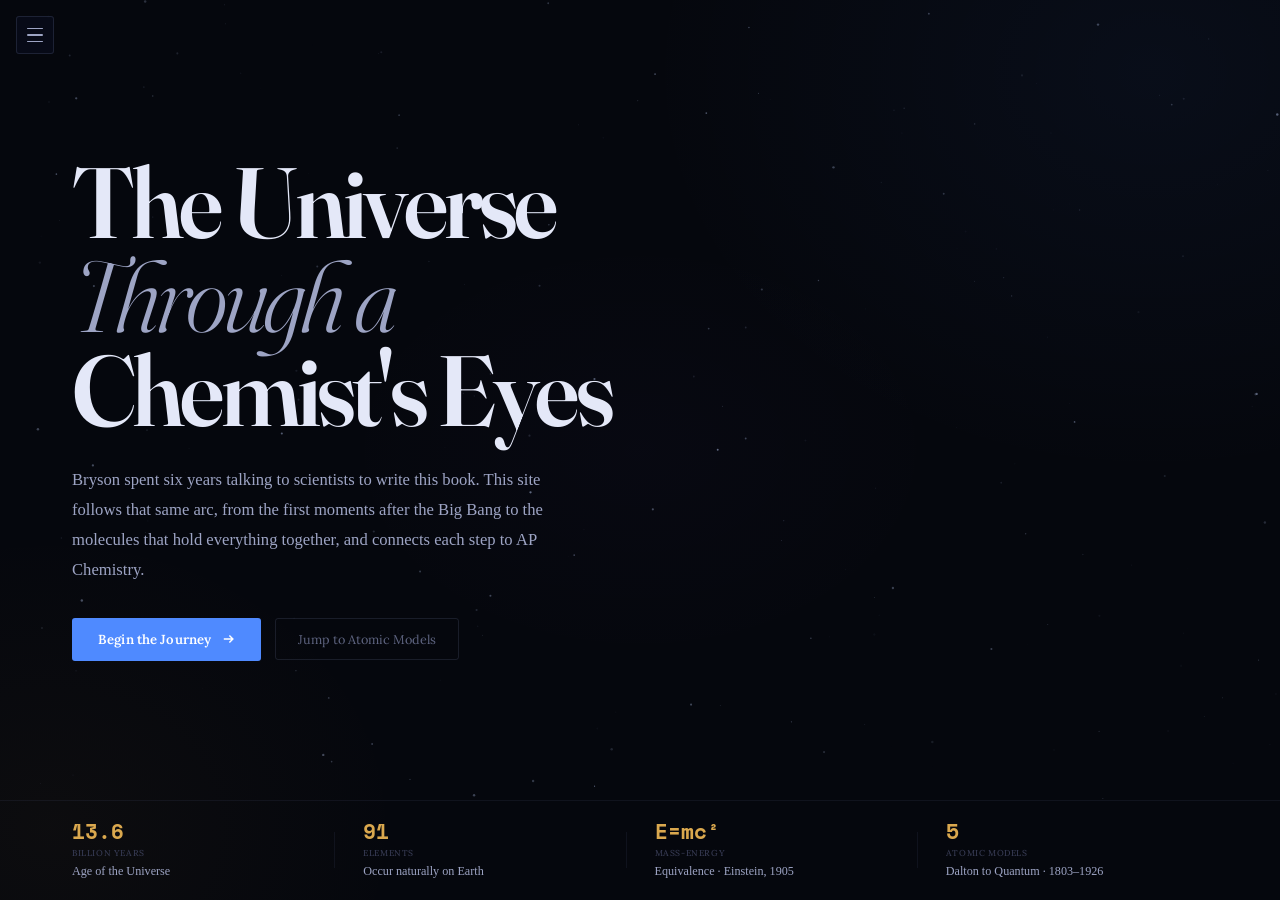
<file: index.html>
<!DOCTYPE html>
<html lang="en">
<head>
<meta charset="UTF-8">
<meta name="viewport" content="width=device-width, initial-scale=1.0">
<title>ChemCosmos · A Short History of Nearly Everything · AP Chemistry</title>
<meta name="description" content="An interactive AP Chemistry companion to Bill Bryson's A Short History of Nearly Everything, tracing the universe from the Big Bang to quantum mechanics.">
<link rel="preconnect" href="https://fonts.googleapis.com">
<link rel="preconnect" href="https://fonts.gstatic.com" crossorigin>
<link href="https://fonts.googleapis.com/css2?family=Fraunces:ital,opsz,wght@0,9..144,300;0,9..144,400;0,9..144,600;0,9..144,700;1,9..144,300;1,9..144,400;1,9..144,600&family=Lora:ital,wght@0,400;0,500;0,600;1,400;1,500&family=Space+Mono:ital,wght@0,400;0,700;1,400&display=swap" rel="stylesheet">
<link rel="stylesheet" href="styles.css">
</head>
<body>

<!-- SIDEBAR -->
<aside class="sidebar" id="sidebar" aria-label="Site navigation">
  <div class="sidebar-brand">
    <div class="brand-top">
      <span class="brand-name"><span class="brand-dot"></span>ChemCosmos</span>
      <button class="sidebar-close" id="sidebarClose" aria-label="Close navigation">
        <span></span><span></span>
      </button>
    </div>
    <span class="brand-byline">A Short History of Nearly Everything</span>
  </div>

  <nav class="sidebar-nav" aria-label="Page navigation">
    <a class="sn-item active" data-page="home" href="#" aria-label="Home">
      <span class="sn-num">00</span><span class="sn-label">Home</span>
    </a>
    <a class="sn-item" data-page="bigbang" href="#" aria-label="The Big Bang">
      <span class="sn-num">01</span><span class="sn-label">The Big Bang</span>
    </a>
    <a class="sn-item" data-page="stars" href="#" aria-label="Stars as Reactors">
      <span class="sn-num">02</span><span class="sn-label">Stars as Reactors</span>
    </a>
    <a class="sn-item" data-page="atomic" href="#" aria-label="Atomic Models">
      <span class="sn-num">03</span><span class="sn-label">Atomic Models</span>
    </a>
    <a class="sn-item" data-page="decay" href="#" aria-label="Radioactive Decay">
      <span class="sn-num">04</span><span class="sn-label">Radioactive Decay</span>
    </a>
    <a class="sn-item" data-page="matter" href="#" aria-label="Matter at Scale">
      <span class="sn-num">05</span><span class="sn-label">Matter at Scale</span>
    </a>
    <a class="sn-item" data-page="hub" href="#" aria-label="AP Chem Hub">
      <span class="sn-num">06</span><span class="sn-label">AP Chem Hub</span>
    </a>
    <a class="sn-item" data-page="citations" href="#" aria-label="Citations">
      <span class="sn-num">07</span><span class="sn-label">Citations</span>
    </a>
  </nav>

</aside>

<!-- NAV TOGGLE (desktop) -->
<button class="nav-toggle" id="navToggle" aria-label="Open navigation" aria-expanded="false">
  <span></span><span></span><span></span>
</button>

<!-- MOBILE HEADER -->
<header class="mobile-header">
  <button class="mob-menu" id="mobMenu" aria-label="Open menu">
    <span></span><span></span><span></span>
  </button>
  <span class="mob-title">ChemCosmos</span>
  <span class="mob-page-indicator" id="mobPageIndicator">Home</span>
</header>
<div class="mob-overlay" id="mobOverlay" aria-hidden="true"></div>

<!-- MAIN -->
<main class="main" id="main">
<div class="reading-bar" id="readingBar" aria-hidden="true"></div>

<!-- ═══════════════════════════════════════════════════════
     HOME
═══════════════════════════════════════════════════════ -->
<section class="page active" id="page-home">
  <div class="hero">
    <canvas id="starCanvas" class="star-canvas" aria-hidden="true"></canvas>
    <div class="hero-inner">
      <h1 class="hero-title">
        <span class="ht-line">The Universe</span>
        <span class="ht-line accent">Through a</span>
        <span class="ht-line">Chemist's Eyes</span>
      </h1>
      <p class="hero-sub">Bryson spent six years talking to scientists to write this book. This site follows that same arc, from the first moments after the Big Bang to the molecules that hold everything together, and connects each step to AP Chemistry.</p>
      <div class="hero-cta-row">
        <button class="btn-primary" data-page="bigbang">
          Begin the Journey
          <svg viewBox="0 0 20 20" fill="none" stroke="currentColor" stroke-width="2" aria-hidden="true"><path d="M4 10h12M12 5l5 5-5 5"/></svg>
        </button>
        <button class="btn-ghost" data-page="atomic">Jump to Atomic Models</button>
      </div>
    </div>
  </div>

  <div class="stat-strip">
    <div class="stat">
      <span class="stat-num">13.8</span>
      <span class="stat-unit">billion years</span>
      <span class="stat-label">Age of the Universe</span>
    </div>
    <div class="stat-div"></div>
    <div class="stat">
      <span class="stat-num">92</span>
      <span class="stat-unit">elements</span>
      <span class="stat-label">Occur naturally on Earth</span>
    </div>
    <div class="stat-div"></div>
    <div class="stat">
      <span class="stat-num">E=mc²</span>
      <span class="stat-unit">mass-energy</span>
      <span class="stat-label">Equivalence · Einstein, 1905</span>
    </div>
    <div class="stat-div"></div>
    <div class="stat">
      <span class="stat-num">5</span>
      <span class="stat-unit">atomic models</span>
      <span class="stat-label">Dalton to Quantum · 1803–1926</span>
    </div>
  </div>
</section>

<!-- ═══════════════════════════════════════════════════════
     THE BIG BANG
═══════════════════════════════════════════════════════ -->
<section class="page" id="page-bigbang">
  <div class="page-wrap">
    <div class="page-header">
      <div class="ph-text">
        <div class="page-meta">
  <span>Topic: Atomic Structure and Electron Configuration</span>
  <span>Topic: Nuclear Chemistry and Radioactive Decay</span>
</div>
        <h1 class="ph-title">The Big Bang &amp; Matter Formation</h1>
        <p class="ph-sub">How pure energy became the building blocks of chemistry in the first 380,000 years. The Big Bang wasn't an explosion in space. It was an expansion of space itself, from a point too small to meaningfully describe.</p>
      </div>
    </div>

    <div class="timeline-h">
      <div class="tlh-track">
        <div class="tlh-node">
          <div class="tlh-dot gold"></div>
          <div class="tlh-time">T = 0</div>
          <div class="tlh-event">The Singularity<br><small>Infinite density &amp; temperature; pure energy; space itself begins</small></div>
        </div>
        <div class="tlh-line"></div>
        <div class="tlh-node">
          <div class="tlh-dot cyan"></div>
          <div class="tlh-time">10<sup>−43</sup> s</div>
          <div class="tlh-event">Planck Epoch Ends<br><small>Gravity separates from other forces; quantum gravity required</small></div>
        </div>
        <div class="tlh-line"></div>
        <div class="tlh-node">
          <div class="tlh-dot cyan"></div>
          <div class="tlh-time">10<sup>−32</sup> s</div>
          <div class="tlh-event">Cosmic Inflation<br><small>Universe expands by a factor of 10<sup>26</sup> in 10<sup>−32</sup> seconds</small></div>
        </div>
        <div class="tlh-line"></div>
        <div class="tlh-node">
          <div class="tlh-dot gold"></div>
          <div class="tlh-time">10<sup>−6</sup> s</div>
          <div class="tlh-event">Quarks to Hadrons<br><small>Quarks combine: three quarks form each proton and neutron</small></div>
        </div>
        <div class="tlh-line"></div>
        <div class="tlh-node">
          <div class="tlh-dot gold"></div>
          <div class="tlh-time">3 min</div>
          <div class="tlh-event">Nucleosynthesis<br><small>H and He nuclei form: ¹H, ²H, ³He, ⁴He, trace ⁷Li</small></div>
        </div>
        <div class="tlh-line"></div>
        <div class="tlh-node">
          <div class="tlh-dot gold"></div>
          <div class="tlh-time">380,000 yr</div>
          <div class="tlh-event">Recombination<br><small>Electrons bind to nuclei; first atoms; universe becomes transparent</small></div>
        </div>
        <div class="tlh-line"></div>
        <div class="tlh-node">
          <div class="tlh-dot cyan"></div>
          <div class="tlh-time">200 M yr</div>
          <div class="tlh-event">First Stars<br><small>Gravity collapses hydrogen clouds; stellar nucleosynthesis begins</small></div>
        </div>
      </div>
    </div>

    <div class="card-grid cg-3">
      <div class="card card-gold">
        <h3>Energy to Matter: E = mc²</h3>
        <p>In the first fractions of a second, the universe was hot enough that pure energy condensed into matter. Einstein's equation describes this conversion: mass and energy are the same thing expressed differently. The relationship runs in both directions.</p>
        <div class="formula-block">E = mc²</div>
        <p>One kilogram of matter stores roughly 9 × 10<sup>16</sup> joules. That figure, the speed of light squared, is why nuclear reactions release so much energy from so little mass. The same conversion ran in reverse in the first second of the universe, turning pure radiation into the first protons and neutrons.</p>
        <p class="card-note">The mass of a proton is 1.673 × 10<sup>−27</sup> kg. Its rest energy is 938 MeV. Every time a nuclear reaction releases energy, that mass difference is accounted for by Einstein's equation.</p>
      </div>

      <div class="card">
        <h3>The Plasma State</h3>
        <p>For the first 380,000 years, the universe was too hot for atoms to exist. Thermal energy far exceeded the ionization energies of hydrogen (13.6 eV) and helium (24.6 eV), so electrons could never stay bound to nuclei. The universe was a fog of charged particles: protons, neutrons, and free electrons. Light scattered off every electron, making the cosmos completely opaque.</p>
        <div class="plasma-vis" aria-hidden="true">
          <div class="pv-particle pv-p"></div>
          <div class="pv-particle pv-e"></div>
          <div class="pv-particle pv-p"></div>
          <div class="pv-particle pv-e"></div>
          <div class="pv-particle pv-p"></div>
          <div class="pv-particle pv-e"></div>
          <div class="pv-particle pv-p"></div>
          <div class="pv-particle pv-e"></div>
          <div class="pv-label">Free protons (<span style="color:var(--gold)">●</span>) and electrons (<span style="color:var(--blue-lt)">●</span>) in plasma</div>
        </div>
      </div>

      <div class="card">
        <h3>Big Bang Nucleosynthesis</h3>
        <p>The Big Bang produced three stable elements: hydrogen, helium, and a trace of lithium. Everything else on the periodic table was assembled later, inside stars. When Bryson says we are made of stardust, he means it literally.</p>
        <div class="abundance-chart">
          <div class="ab-row">
            <span class="ab-el">¹H</span>
            <div class="ab-bar"><div class="ab-fill" data-color="cyan" style="width:75%"></div></div>
            <span class="ab-pct">~75%</span>
          </div>
          <div class="ab-row">
            <span class="ab-el">⁴He</span>
            <div class="ab-bar"><div class="ab-fill" data-color="gold" style="width:25%"></div></div>
            <span class="ab-pct">~25%</span>
          </div>
          <div class="ab-row">
            <span class="ab-el">²H</span>
            <div class="ab-bar"><div class="ab-fill" data-color="dim" style="width:1%"></div></div>
            <span class="ab-pct">0.01%</span>
          </div>
          <div class="ab-row">
            <span class="ab-el">⁷Li</span>
            <div class="ab-bar"><div class="ab-fill" data-color="dim" style="width:0.3%"></div></div>
            <span class="ab-pct">trace</span>
          </div>
        </div>
        <p class="card-note">These ratios match predictions from Big Bang theory to within 1%. CMB measurements and distant galaxy compositions confirm the nucleosynthesis timeline, about 13.8 billion years ago.</p>
      </div>
    </div>

    <div class="temp-timeline-section">
      <div class="tt-header">
        <h3>Temperature of the Universe Through Time</h3>
        <p>As the universe expanded, it cooled. Each temperature threshold crossed unlocked new physics, and with it, new chemistry.</p>
      </div>
      <div class="tt-rows">
        <div class="tt-row">
          <span class="tt-time">T = 0 s</span>
          <div class="tt-bar-wrap"><div class="tt-bar" style="width:100%;background:var(--crimson)"></div></div>
          <span class="tt-temp">~10<sup>32</sup> K</span>
          <span class="tt-event">Planck temperature, all forces unified</span>
        </div>
        <div class="tt-row">
          <span class="tt-time">10<sup>−6</sup> s</span>
          <div class="tt-bar-wrap"><div class="tt-bar" style="width:82%;background:#e85c2e"></div></div>
          <span class="tt-temp">~10<sup>13</sup> K</span>
          <span class="tt-event">Quarks condense into protons and neutrons</span>
        </div>
        <div class="tt-row">
          <span class="tt-time">3 min</span>
          <div class="tt-bar-wrap"><div class="tt-bar" style="width:64%;background:var(--gold)"></div></div>
          <span class="tt-temp">~10<sup>9</sup> K</span>
          <span class="tt-event">Nucleosynthesis: H and He nuclei form</span>
        </div>
        <div class="tt-row">
          <span class="tt-time">380,000 yr</span>
          <div class="tt-bar-wrap"><div class="tt-bar" style="width:42%;background:var(--blue)"></div></div>
          <span class="tt-temp">~3,000 K</span>
          <span class="tt-event">Recombination: first atoms; universe becomes transparent</span>
        </div>
        <div class="tt-row">
          <span class="tt-time">200 M yr</span>
          <div class="tt-bar-wrap"><div class="tt-bar" style="width:24%;background:var(--emerald)"></div></div>
          <span class="tt-temp">~60 K</span>
          <span class="tt-event">First stars ignite: stellar nucleosynthesis begins</span>
        </div>
        <div class="tt-row">
          <span class="tt-time">Today</span>
          <div class="tt-bar-wrap"><div class="tt-bar" style="width:6%;background:var(--violet)"></div></div>
          <span class="tt-temp">2.725 K</span>
          <span class="tt-event">CMB background temperature, the echo of recombination</span>
        </div>
      </div>
    </div>

  </div>
</section>

<!-- ═══════════════════════════════════════════════════════
     STARS AS REACTORS
═══════════════════════════════════════════════════════ -->
<section class="page" id="page-stars">
  <div class="page-wrap">
    <div class="page-header">
      <div class="ph-text">
        <div class="page-meta">
  <span>Topic: Nuclear Chemistry and Radioactive Decay</span>
</div>
        <h1 class="ph-title">Stars as Nuclear Reactors</h1>
        <p class="ph-sub">Every element heavier than helium was built inside a star. The silicon in your phone, the oxygen in the air, the iron in your blood: all of it was forged in stellar cores and scattered across the galaxy when those stars died.</p>
      </div>
    </div>

    <div class="card-grid cg-2">
      <div class="card card-featured">
        <h3>The Proton-Proton Chain</h3>
        <p>In stars like the Sun, hydrogen fuses into helium through the proton-proton chain. Temperatures must exceed ~10 million K so protons can overcome their electrostatic repulsion and get close enough for the strong nuclear force to bind them.</p>
        <div class="fusion-chain">
          <div class="fc-step">
            <div class="fc-eq">
              <span class="nuc">¹H</span><span class="op">+</span><span class="nuc">¹H</span>
              <span class="op">→</span><span class="nuc">²H</span><span class="op">+</span>
              <span class="nuc nuc-e">e⁺</span><span class="op">+</span><span class="nuc nuc-n">ν<sub>e</sub></span>
            </div>
            <span class="fc-label">Step 1 · Deuterium forms; positron and neutrino emitted</span>
          </div>
          <div class="fc-arrow">↓</div>
          <div class="fc-step">
            <div class="fc-eq">
              <span class="nuc">²H</span><span class="op">+</span><span class="nuc">¹H</span>
              <span class="op">→</span><span class="nuc">³He</span><span class="op">+</span><span class="nuc nuc-g">γ</span>
            </div>
            <span class="fc-label">Step 2 · Helium-3 forms; gamma ray photon emitted</span>
          </div>
          <div class="fc-arrow">↓</div>
          <div class="fc-step">
            <div class="fc-eq">
              <span class="nuc">³He</span><span class="op">+</span><span class="nuc">³He</span>
              <span class="op">→</span><span class="nuc nuc-gold">⁴He</span><span class="op">+</span><span class="nuc">2¹H</span>
            </div>
            <span class="fc-label">Step 3 · Helium-4 forms; two protons returned; energy released</span>
          </div>
        </div>
        <p class="card-note">Net reaction: 4 ¹H → ¹ ⁴He + 2e⁺ + 2ν<sub>e</sub> + 2γ + 26.73 MeV. The 26.73 MeV comes entirely from the mass difference: four proton masses minus one helium-4 mass, converted to energy via E = mc².</p>
      </div>

      <div class="card">
        <h3>Binding Energy &amp; the Iron Peak</h3>
        <p>Fusion reactions release energy because the product nucleus is slightly lighter than its ingredients. That missing mass becomes energy through ΔE = Δmc². Binding energy per nucleon peaks at iron-56. Below iron, fusion releases energy; above iron, it requires it. That's why iron marks the endpoint of stellar fusion, and why iron cores trigger supernovae.</p>
        <div class="binding-chart" id="bindingChart">
          <canvas id="bindingCanvas" width="340" height="200" aria-label="Binding energy per nucleon versus mass number, showing the iron-56 peak"></canvas>
          <p class="chart-label">Binding energy per nucleon (MeV) vs. mass number A. Iron-56 sits at the global maximum of 8.79 MeV/nucleon. Hover to explore any nucleus.</p>
        </div>
      </div>
    </div>


    <div class="stellar-calc">
      <div class="stc-header">
        <h3>Stellar Lifecycle Calculator</h3>
        <p>A star's mass determines its spectral class, core temperature, lifespan, which elements it can fuse, and how it dies. Drag the slider or type a value to move from brown dwarfs to blue hypergiants.</p>
      </div>
      <div class="stc-body">
        <div class="stc-left">
          <canvas id="stellarCanvas" class="stc-star-canvas" aria-label="Animated star visualization"></canvas>
          <div class="stc-mass-wrap">
            <div class="stc-mass-row">
              <span class="stc-mass-label">Stellar Mass</span>
              <div class="stc-mass-input-row">
                <input type="number" id="stellarMassNum" value="1.00" min="0.08" max="60" step="0.01" aria-label="Mass in solar masses">
                <span class="stc-msun">M<sub>☉</sub></span>
              </div>
            </div>
            <input type="range" id="stellarMass" min="0.08" max="60" step="0.01" value="1" class="stc-slider" aria-label="Stellar mass slider">
            <div class="stc-slider-ends">
              <span>0.08 M<sub>☉</sub></span>
              <span>60 M<sub>☉</sub></span>
            </div>
          </div>
        </div>
        <div class="stc-right" id="stcResult"></div>
      </div>
    </div>

  </div>
</section>

<!-- ═══════════════════════════════════════════════════════
     ATOMIC MODELS
═══════════════════════════════════════════════════════ -->
<section class="page" id="page-atomic">
  <div class="page-wrap">
    <div class="page-header">
      <div class="ph-text">
        <div class="page-meta">
  <span>Scientific Practice: SP-1 · Models and Representations</span>
  <span>Topic: Atomic Structure and Electron Configuration</span>
</div>
        <h1 class="ph-title">The Atomic Model Timeline</h1>
        <p class="ph-sub">How five experiments over 123 years forced five revisions of the atomic model. Each model was replaced not by a better idea but by data that broke the previous one.</p>
      </div>
    </div>

    <div class="model-timeline">
      <div class="mt-timeline-nav" role="tablist" aria-label="Atomic model timeline">
        <div class="mtn-track" aria-hidden="true"></div>
        <button class="mt-btn active" data-model="dalton" role="tab" aria-selected="true" aria-controls="model-dalton">
          <span class="mtn-year">1803</span>
          <span class="mtn-dot"></span>
          <span class="mtn-name">Dalton</span>
        </button>
        <button class="mt-btn" data-model="thomson" role="tab" aria-selected="false" aria-controls="model-thomson">
          <span class="mtn-year">1897</span>
          <span class="mtn-dot"></span>
          <span class="mtn-name">Thomson</span>
        </button>
        <button class="mt-btn" data-model="rutherford" role="tab" aria-selected="false" aria-controls="model-rutherford">
          <span class="mtn-year">1911</span>
          <span class="mtn-dot"></span>
          <span class="mtn-name">Rutherford</span>
        </button>
        <button class="mt-btn" data-model="bohr" role="tab" aria-selected="false" aria-controls="model-bohr">
          <span class="mtn-year">1913</span>
          <span class="mtn-dot"></span>
          <span class="mtn-name">Bohr</span>
        </button>
        <button class="mt-btn" data-model="quantum" role="tab" aria-selected="false" aria-controls="model-quantum">
          <span class="mtn-year">1926</span>
          <span class="mtn-dot"></span>
          <span class="mtn-name">Quantum</span>
        </button>
      </div>

      <div class="mt-display">
        <!-- DALTON -->
        <div class="mt-panel active" id="model-dalton" role="tabpanel" aria-label="Dalton's atomic model">
          <div class="mt-visual mv-dalton">
            <div class="mv-dalton-sphere"><div class="mv-dalton-shine"></div></div>
            <div class="mv-label">Indivisible Solid Sphere</div>
          </div>
          <div class="mt-info">
            <div class="mt-info-header">
              <span class="mt-model-name">Dalton's Atomic Theory</span>
              <span class="mt-model-year">1803</span>
            </div>
            <p class="mt-desc">Dalton built his model entirely from patterns in chemical reactions, never having seen an atom. He observed that elements always combine in fixed mass ratios (water is always 1 part hydrogen to 8 parts oxygen by mass) and concluded that the simplest explanation was discrete particles with fixed masses. Each element had its own type of atom; compounds were fixed combinations.</p>
            <div class="mt-evidence">
              <h4>Key Evidence</h4>
              <ul>
                <li>Law of Conservation of Mass (Lavoisier, 1774): mass is neither created nor destroyed</li>
                <li>Law of Definite Proportions (Proust, 1799): compounds always have fixed elemental ratios</li>
                <li>Law of Multiple Proportions: when elements form multiple compounds, mass ratios are simple integers</li>
              </ul>
            </div>
            <div class="mt-limitation">
              <h4>Why It Was Replaced</h4>
              <p>The solid-sphere model had no mechanism for electrical phenomena, like why dissolved salts conduct electricity. It also implied atoms were truly indivisible. When Thomson ran electricity through sealed tubes and found particles 1/1837 the mass of hydrogen emerging regardless of electrode material, the indivisible atom was finished.</p>
            </div>
          </div>
        </div>

        <!-- THOMSON -->
        <div class="mt-panel" id="model-thomson" role="tabpanel" aria-label="Thomson's plum pudding model">
          <div class="mt-visual mv-thomson">
            <div class="mv-thomson-pudding">
              <div class="mv-thomson-pos"></div>
              <div class="mv-e te1"></div><div class="mv-e te2"></div>
              <div class="mv-e te3"></div><div class="mv-e te4"></div><div class="mv-e te5"></div>
            </div>
            <div class="mv-label">Plum Pudding Model</div>
          </div>
          <div class="mt-info">
            <div class="mt-info-header">
              <span class="mt-model-name">Thomson's Plum Pudding Model</span>
              <span class="mt-model-year">1897</span>
            </div>
            <p class="mt-desc">Thomson connected a high-voltage source to sealed glass tubes and found a ray coming from the negative electrode. The key observation was that the ray deflected identically regardless of what gas filled the tube or what metal the cathode was made from. Whatever was in that beam came from matter itself, not from any particular material. Thomson measured the charge-to-mass ratio and found these particles were roughly 1,837 times lighter than hydrogen. The atom had internal structure.</p>
            <div class="mt-evidence">
              <h4>Key Evidence</h4>
              <ul>
                <li>Cathode rays deflect in electric and magnetic fields identically regardless of electrode material</li>
                <li>e/m ratio measurements: these particles are ~1/1837 the mass of hydrogen atoms</li>
                <li>Since atoms are electrically neutral, the positive charge had to be distributed somewhere in the atom</li>
                <li>Millikan (1909) later measured the electron's actual charge: 1.602 × 10<sup>−19</sup> C</li>
              </ul>
            </div>
            <div class="mt-limitation">
              <h4>Why It Was Replaced</h4>
              <p>If positive charge is spread uniformly through the atom, heavy alpha particles should drift through gold foil with barely any deflection, like cannonballs through a fog. Rutherford fired those particles and watched one in 8,000 bounce straight back. A diffuse sphere can't do that.</p>
            </div>
          </div>
        </div>

        <!-- RUTHERFORD -->
        <div class="mt-panel" id="model-rutherford" role="tabpanel" aria-label="Rutherford's nuclear model">
          <div class="mt-visual mv-rutherford">
            <div class="mv-nucleus gold-nuc"></div>
            <div class="mv-orbit mvo1"><div class="mv-e"></div></div>
            <div class="mv-orbit mvo2"><div class="mv-e"></div></div>
            <div class="mv-orbit mvo3"><div class="mv-e"></div></div>
            <div class="mv-label">Nuclear Model</div>
          </div>
          <div class="mt-info">
            <div class="mt-info-header">
              <span class="mt-model-name">Rutherford's Nuclear Model</span>
              <span class="mt-model-year">1911</span>
            </div>
            <p class="mt-desc">Geiger and Marsden directed a beam of alpha particles at a gold foil 400 atoms thick. About 99.98% passed straight through. But roughly 1 in 8,000 bounced back at angles greater than 90 degrees. Rutherford later said it was like firing artillery shells at tissue paper and having them return at you. The only explanation: nearly all the atom's mass is concentrated in a tiny, dense, positively charged nucleus, and the rest is empty space.</p>
            <div class="mt-evidence">
              <h4>Key Evidence</h4>
              <ul>
                <li>~99.98% of alpha particles pass straight through with barely any deflection, meaning the atom is mostly empty</li>
                <li>~1 in 8,000 bounce back at large angles, which only makes sense if positive charge is concentrated in a tiny, dense core</li>
                <li>Nuclear radius ~10<sup>−15</sup> m vs. atomic radius ~10<sup>−10</sup> m: the nucleus occupies 10<sup>−15</sup> of the atom's volume</li>
                <li>Chadwick (1932) later discovered neutrons complete the nuclear picture</li>
              </ul>
            </div>
            <div class="mt-limitation">
              <h4>Why It Was Replaced</h4>
              <p>Classical electromagnetism states that any accelerating charge radiates energy continuously. An orbiting electron is constantly accelerating toward the nucleus. It should lose energy and spiral inward, crashing into the nucleus in roughly 10<sup>−8</sup> seconds. Rutherford's model predicted atoms should be spectacularly unstable. They are not.</p>
            </div>
          </div>
        </div>

        <!-- BOHR -->
        <div class="mt-panel" id="model-bohr" role="tabpanel" aria-label="Bohr's planetary model">
          <div class="mt-visual mv-bohr">
            <div class="mv-nucleus gold-nuc"></div>
            <div class="mv-bohr-orbit bvo1"><div class="mv-e bohr-e1"></div></div>
            <div class="mv-bohr-orbit bvo2"><div class="mv-e bohr-e2"></div></div>
            <div class="mv-bohr-orbit bvo3"><div class="mv-e bohr-e3"></div></div>
            <div class="mv-energy-label el1">n=1</div>
            <div class="mv-energy-label el2">n=2</div>
            <div class="mv-energy-label el3">n=3</div>
            <div class="mv-label">Quantized Planetary Model</div>
          </div>
          <div class="mt-info">
            <div class="mt-info-header">
              <span class="mt-model-name">Bohr's Planetary Model</span>
              <span class="mt-model-year">1913</span>
            </div>
            <p class="mt-desc">Bohr took Planck's idea that energy only comes in discrete packets and applied it to the structure of atoms. He proposed that electrons can only occupy specific allowed orbits and can only emit or absorb radiation when jumping between them. Each jump has a fixed energy, giving a fixed frequency: ΔE = hν. This explained why hydrogen emits four specific wavelengths of visible light rather than a continuous spectrum.</p>
            <div class="emission-spectrum-wrap">
              <div class="emission-label">Hydrogen Balmer Series · The Evidence for Quantized Energy</div>
              <canvas id="emissionCanvas" height="56" aria-label="Hydrogen Balmer emission spectrum with four visible lines at 656, 486, 434, and 410 nm"></canvas>
              <div class="emission-lines-table">
                <div class="elt-item"><span class="elt-swatch" style="background:#c02020"></span><span>Hα 656 nm · n=3→2</span></div>
                <div class="elt-item"><span class="elt-swatch" style="background:#2090c0"></span><span>Hβ 486 nm · n=4→2</span></div>
                <div class="elt-item"><span class="elt-swatch" style="background:#6030a0"></span><span>Hγ 434 nm · n=5→2</span></div>
                <div class="elt-item"><span class="elt-swatch" style="background:#4020a0"></span><span>Hδ 410 nm · n=6→2</span></div>
              </div>
            </div>
            <div class="mt-evidence">
              <h4>Key Evidence</h4>
              <ul>
                <li>Hydrogen's emission spectrum: exactly four visible lines at 656, 486, 434, and 410 nm (Balmer series)</li>
                <li>Bohr's formula E<sub>n</sub> = −13.6/n² eV predicted all four frequencies with &lt;1% error</li>
                <li>The model explained atomic stability: no orbit has lower energy than n=1, so electrons cannot spiral further</li>
              </ul>
            </div>
            <div class="mt-limitation">
              <h4>Why It Was Replaced</h4>
              <p>Bohr's formula worked perfectly for hydrogen, one electron and one proton. It failed immediately for helium, which has two electrons. A model of atomic structure that only works for one out of 92 naturally occurring elements has a pretty serious problem.</p>
            </div>
          </div>
        </div>

        <!-- QUANTUM MECHANICAL -->
        <div class="mt-panel" id="model-quantum" role="tabpanel" aria-label="Quantum mechanical model">
          <div class="mt-visual mv-quantum">
            <div class="mv-nucleus gold-nuc"></div>
            <div class="mv-cloud qc1"></div><div class="mv-cloud qc2"></div>
            <div class="mv-cloud qc3"></div><div class="mv-cloud qc4"></div>
            <div class="mv-label">Quantum Mechanical Model</div>
          </div>
          <div class="mt-info">
            <div class="mt-info-header">
              <span class="mt-model-name">Quantum Mechanical Model</span>
              <span class="mt-model-year">1926</span>
            </div>
            <p class="mt-desc">Schrödinger's wave equation treats electrons not as particles in fixed orbits but as probability distributions spread through space. The square of the wave function |ψ|² gives the probability of finding an electron at any given point. Heisenberg's uncertainty principle sets a hard limit: Δx · Δp ≥ ℏ/2. The more precisely you pin down position, the less you can know about momentum. This isn't a measurement problem. It's a feature of how nature works at small scales.</p>
            <div class="orbital-viz-wrap">
              <div class="emission-label">Electron Probability Density · 1s, 2s, and 2p Orbitals</div>
              <canvas id="orbitalCanvas" height="110" aria-label="Quantum mechanical orbital probability density clouds for 1s, 2s, and 2p orbitals"></canvas>
              <div class="orbital-labels">
                <span class="orb-label">1s</span>
                <span class="orb-label">2s</span>
                <span class="orb-label">2p<sub>x</sub></span>
              </div>
            </div>
            <div class="mt-evidence">
              <h4>Key Evidence</h4>
              <ul>
                <li>de Broglie (1924): electrons have wavelength λ = h/mv; electron diffraction confirmed this experimentally</li>
                <li>Heisenberg Uncertainty Principle: Δx · Δp ≥ ℏ/2 (position and momentum cannot both be precisely known simultaneously)</li>
                <li>Four quantum numbers (n, ℓ, m<sub>ℓ</sub>, m<sub>s</sub>) specify each electron's state and forbid two electrons from sharing the same set (Pauli exclusion)</li>
              </ul>
            </div>
            <div class="mt-limitation">
              <h4>Current Status</h4>
              <p>This model is still correct. It accounts for atomic spectra, chemical bonding, periodic trends, and electron configurations. No experiment at atomic scales has contradicted it. Quantum field theory extends it to relativistic speeds and particle creation, but for chemistry, Schrödinger's equation holds.</p>
            </div>
          </div>
        </div>
      </div>
    </div>

    <div class="manim-section">
      <div class="manim-header">
        <h3>Hydrogen Emission Spectrum</h3>
        <p>This animation shows what actually happens when an electron drops to a lower energy level in a hydrogen atom. Each colored line in the spectrum is a specific transition, and each one lands at a wavelength Bohr's formula predicts exactly. This animation was built with Manim, the math animation engine.</p>
      </div>
      <div class="manim-body">
        <video controls preload="metadata" class="manim-video" aria-label="Hydrogen emission spectrum animation showing Balmer series transitions">
          <source src="HydrogenSpectrum.mp4" type="video/mp4">
          Your browser does not support HTML5 video.
        </video>
      </div>
    </div>

  </div>
</section>

<!-- ═══════════════════════════════════════════════════════
     RADIOACTIVE DECAY
═══════════════════════════════════════════════════════ -->
<section class="page" id="page-decay">
  <div class="page-wrap">
    <div class="page-header">
      <div class="ph-text">
        <div class="page-meta">
  <span>Scientific Practice: SP-3 · Representing Data and Phenomena</span>
  <span>Topic: Nuclear Chemistry and Radioactive Decay</span>
</div>
        <h1 class="ph-title">Radioactive Decay</h1>
        <p class="ph-sub">Nuclear instability, exponential mathematics, and the reliability that makes half-life the basis of geological dating. Decay follows first-order kinetics regardless of temperature, pressure, or chemical environment.</p>
      </div>
    </div>

    <div class="decay-types-grid">
      <div class="dt-card dt-alpha">
        <div class="dt-badge">α</div>
        <h3>Alpha Decay</h3>
        <div class="dt-eq">
          <span class="dt-iso">²³⁸<sub>92</sub>U</span><span class="dt-arr">→</span>
          <span class="dt-iso">²³⁴<sub>90</sub>Th</span><span class="dt-plus">+</span>
          <span class="dt-particle dt-a">⁴<sub>2</sub>He</span>
        </div>
        <ul>
          <li>Emitted particle: helium-4 nucleus (2p + 2n)</li>
          <li>Mass number A decreases by 4</li>
          <li>Atomic number Z decreases by 2</li>
          <li>Penetrating power: very low (stopped by a sheet of paper or dead skin)</li>
          <li>Ionizing power: very high, particularly dangerous if ingested or inhaled</li>
        </ul>
        <p class="dt-note">Primary decay mode for heavy nuclei above bismuth (Z &gt; 83). Uranium-238 and radium-226 both undergo alpha decay. The alpha particle is the helium-4 nucleus: one of the most tightly bound nuclear configurations, which is why it's emitted intact rather than as individual nucleons.</p>
      </div>

      <div class="dt-card dt-beta">
        <div class="dt-badge">β</div>
        <h3>Beta Decay (β⁻)</h3>
        <div class="dt-eq">
          <span class="dt-iso">¹⁴<sub>6</sub>C</span><span class="dt-arr">→</span>
          <span class="dt-iso">¹⁴<sub>7</sub>N</span><span class="dt-plus">+</span>
          <span class="dt-particle dt-b">e⁻</span><span class="dt-plus">+</span>
          <span class="dt-particle dt-n">v̄<sub>e</sub></span>
        </div>
        <ul>
          <li>A neutron converts to a proton: n → p + e⁻ + v̄<sub>e</sub></li>
          <li>Mass number A unchanged</li>
          <li>Atomic number Z increases by 1</li>
          <li>Penetrating power: medium (stopped by a few mm of aluminum)</li>
          <li>Ionizing power: moderate</li>
        </ul>
        <p class="dt-note">Carbon-14 undergoes β⁻ decay with a half-life of 5,730 years, becoming nitrogen-14. Cosmic rays continuously produce C-14 in the upper atmosphere, maintaining a steady atmospheric ratio. When an organism dies it stops exchanging carbon, and the C-14 clock starts. This is radiocarbon dating, reliable to about 50,000 years.</p>
      </div>

      <div class="dt-card dt-gamma">
        <div class="dt-badge">γ</div>
        <h3>Gamma Emission</h3>
        <div class="dt-eq">
          <span class="dt-iso">⁶⁰<sub>27</sub>Co*</span><span class="dt-arr">→</span>
          <span class="dt-iso">⁶⁰<sub>27</sub>Co</span><span class="dt-plus">+</span>
          <span class="dt-particle dt-g">γ</span>
        </div>
        <ul>
          <li>Emitted: high-energy electromagnetic photon</li>
          <li>Mass number A: unchanged</li>
          <li>Atomic number Z: unchanged</li>
          <li>Penetrating power: extreme, needs centimeters of lead or meters of concrete to stop</li>
          <li>Ionizing power: low per interaction, but deeply penetrating</li>
        </ul>
        <p class="dt-note">Gamma emission typically follows alpha or beta decay when the daughter nucleus is left in an excited nuclear state (denoted with *). The nucleus de-excites by emitting a photon, just as an electron emits a photon when dropping to a lower energy level. Cobalt-60's gamma rays are used in radiation therapy for cancer treatment.</p>
      </div>
    </div>

    <div class="calc-section">
      <div class="calc-header">
        <h3>Half-Life Decay Calculator</h3>
        <p>Enter any isotope's parameters to compute the remaining quantity and visualize the decay curve. Use the presets to explore real isotopes from carbon dating to uranium-238.</p>
      </div>
      <div class="calc-body">
        <div class="calc-inputs">
          <div class="calc-presets">
            <span class="presets-label">Quick presets</span>
            <button class="preset-btn" data-n="100" data-h="5730" data-t="11460">¹⁴C · Dating</button>
            <button class="preset-btn" data-n="1000" data-h="1600" data-t="4800">²²⁶Ra</button>
            <button class="preset-btn" data-n="500" data-h="4.5e9" data-t="9e9">²³⁸U</button>
            <button class="preset-btn" data-n="200" data-h="8.02" data-t="24.06">¹³¹I · Medical</button>
          </div>
          <div class="ci-grid">
            <div class="ci-field">
              <label for="ci-n0">Initial Amount (g)</label>
              <input type="number" id="ci-n0" value="100" min="0.001" step="any">
            </div>
            <div class="ci-field">
              <label for="ci-hl">Half-Life (years)</label>
              <input type="number" id="ci-hl" value="5730" min="0.0001" step="any">
            </div>
            <div class="ci-field">
              <label for="ci-t">Time Elapsed (years)</label>
              <input type="number" id="ci-t" value="11460" min="0" step="any">
            </div>
            <button class="calc-go" id="calcGo">Calculate</button>
          </div>
          <div class="calc-results" id="calcResults">
            <div class="cr-grid">
              <div class="cr-stat"><span class="cr-val" id="cr-remaining">--</span><span class="cr-label">Remaining (g)</span></div>
              <div class="cr-stat"><span class="cr-val" id="cr-pct">--</span><span class="cr-label">% Remaining</span></div>
              <div class="cr-stat"><span class="cr-val" id="cr-halflives">--</span><span class="cr-label">Half-Lives Elapsed</span></div>
              <div class="cr-stat"><span class="cr-val" id="cr-decayed">--</span><span class="cr-label">Amount Decayed (g)</span></div>
            </div>
            <div class="cr-formula">N(t) = N₀ × (½)<sup>t / t½</sup></div>
          </div>
        </div>
        <div class="calc-chart">
          <canvas id="decayCanvas" width="580" height="300" aria-label="Exponential decay curve showing remaining quantity versus time"></canvas>
          <div class="chart-axis-x">Time (years)</div>
          <div class="chart-axis-y">Amount (g)</div>
        </div>
      </div>
      <div class="decay-table-wrap">
        <h4>Decay Table</h4>
        <div class="decay-table" id="decayTable"></div>
      </div>
    </div>


  </div>
</section>

<!-- ═══════════════════════════════════════════════════════
     MATTER AT SCALE
═══════════════════════════════════════════════════════ -->
<section class="page" id="page-matter">
  <div class="page-wrap">
    <div class="page-header">
      <div class="ph-text">
        <div class="page-meta">
  <span>Topic: Intermolecular Forces and Properties of Matter</span>
</div>
        <h1 class="ph-title">Matter at Every Scale</h1>
        <p class="ph-sub">Intermolecular forces, states of matter, and phase transitions from cosmic plasma to molecular liquids. The same quantum mechanics that governs electron orbitals sets where water boils, which determines which moons can hold liquid on their surface.</p>
      </div>
    </div>

    <div class="card-grid cg-3">
      <div class="card">
        <h3>States of Matter in Space</h3>
        <p>Space contains matter in all four states of aggregation, determined by local temperature and pressure.</p>
        <div class="matter-states">
          <div class="ms-row">
            <span class="ms-badge ms-plasma">PLASMA</span>
            <div class="ms-info"><strong>Stellar interiors, solar wind, nebulae</strong><br><small>Temperatures above ~10<sup>4</sup> K strip electrons from nuclei; matter is fully ionized</small></div>
          </div>
          <div class="ms-row">
            <span class="ms-badge ms-gas">GAS</span>
            <div class="ms-info"><strong>Nebulae, planetary atmospheres</strong><br><small>H, He, CO, H₂O as gases in interstellar medium; molecules separated by vast distances</small></div>
          </div>
          <div class="ms-row">
            <span class="ms-badge ms-liquid">LIQUID</span>
            <div class="ms-info"><strong>Europa, Enceladus, Titan</strong><br><small>Liquid water under ice shells (tidal heating); liquid methane seas on Titan at −179°C</small></div>
          </div>
          <div class="ms-row">
            <span class="ms-badge ms-solid">SOLID</span>
            <div class="ms-info"><strong>Rocky planets, asteroids, neutron star crust</strong><br><small>Silicate and metallic solids; neutron star crusts may be the densest solid matter in the universe</small></div>
          </div>
        </div>
      </div>

      <div class="card card-gold">
        <h3>Intermolecular Forces</h3>
        <p>Molecular structure determines bulk physical properties through the forces molecules exert on each other. IMF strength sets boiling point, melting point, vapor pressure, viscosity, and solubility.</p>
        <div class="imf-list">
          <div class="imf-item imf-ld">
            <div class="imf-header">
              <span class="imf-name">London Dispersion</span>
              <span class="imf-strength imf-weak">Weakest</span>
            </div>
            <p>Instantaneous dipoles from electron fluctuations. Present in all substances, polar or not. Strength increases with molar mass and molecular surface area, which explains why iodine (I₂, MW 254) is solid while fluorine (F₂, MW 38) is a gas at room temperature.</p>
            <div class="imf-formula">All molecules · strength ∝ polarizability · molar mass</div>
          </div>
          <div class="imf-item imf-dd">
            <div class="imf-header">
              <span class="imf-name">Dipole-Dipole</span>
              <span class="imf-strength imf-med">Moderate</span>
            </div>
            <p>Permanent partial charges on polar molecules attract each other. Present in addition to London dispersion in all polar substances. HCl boils 50°C higher than the nonpolar HBr of similar mass because of this.</p>
            <div class="imf-formula">Polar molecules: HCl, SO₂, acetone, CHCl₃</div>
          </div>
          <div class="imf-item imf-hb">
            <div class="imf-header">
              <span class="imf-name">Hydrogen Bonding</span>
              <span class="imf-strength imf-strong">Strongest IMF</span>
            </div>
            <p>Hydrogen covalently bonded to N, O, or F forms an unusually strong electrostatic interaction, roughly 5–40 kJ/mol compared to 0.1–1 kJ/mol for London dispersion. DNA base pairing, protein secondary structure, and the anomalous properties of water all depend on H-bonds.</p>
            <div class="imf-formula">H covalently bonded to N, O, or F atoms</div>
          </div>
        </div>
      </div>

      <div class="card">
        <h3>Phase Changes &amp; Energy</h3>
        <p>Phase transitions require energy to break or form IMFs. The energy input doesn't change temperature during the transition. It goes entirely into structural reorganization.</p>
        <div class="phase-diagram">
          <div class="pd-state pd-plasma"><span class="pd-label">PLASMA</span><p>kT ≫ IE; electrons completely stripped from nuclei; requires &gt;10<sup>4</sup> K</p></div>
          <div class="pd-transition"><span class="pd-arrow">↕</span><span class="pd-energy">+IE (ionization) / −IE (recombination)</span></div>
          <div class="pd-state pd-gas"><span class="pd-label">GAS</span><p>IMFs fully overcome; random kinetic motion; pressure from molecular collisions</p></div>
          <div class="pd-transition"><span class="pd-arrow">↕</span><span class="pd-energy">+ΔH<sub>vap</sub> (vaporization) / −ΔH<sub>vap</sub> (condensation)</span></div>
          <div class="pd-state pd-liquid"><span class="pd-label">LIQUID</span><p>Particles mobile; IMFs partially overcome; definite volume, no definite shape</p></div>
          <div class="pd-transition"><span class="pd-arrow">↕</span><span class="pd-energy">+ΔH<sub>fus</sub> (melting) / −ΔH<sub>fus</sub> (freezing)</span></div>
          <div class="pd-state pd-solid"><span class="pd-label">SOLID</span><p>Ordered lattice; particles vibrate about fixed positions; definite shape and volume</p></div>
        </div>
      </div>
    </div>

    <div class="compare-section">
      <h3 class="compare-title">Why IMFs Determine Where Liquids Exist</h3>
      <p class="compare-intro">The same forces you calculate in class determine which moons have oceans. Water's hydrogen bonds push its boiling point to 100°C. Methane's London dispersion only keeps it liquid below −161°C, which is why Titan's surface seas are methane, not water.</p>
      <div class="compare-table">
        <div class="ct-head">
          <span></span>
          <span class="ct-h2o">Water (H₂O)</span>
          <span class="ct-ch4">Methane (CH₄)</span>
        </div>
        <div class="ct-row">
          <span class="ct-prop">Primary IMF</span>
          <span>Hydrogen bonding (O–H)</span>
          <span>London dispersion only</span>
        </div>
        <div class="ct-row">
          <span class="ct-prop">Boiling point</span>
          <span class="ct-hi">100°C</span>
          <span>−161°C</span>
        </div>
        <div class="ct-row">
          <span class="ct-prop">Melting point</span>
          <span>0°C</span>
          <span>−182°C</span>
        </div>
        <div class="ct-row">
          <span class="ct-prop">Liquid in solar system</span>
          <span>Earth, Europa (subsurface)</span>
          <span>Titan (surface seas)</span>
        </div>
        <div class="ct-row">
          <span class="ct-prop">Surface temperature there</span>
          <span>Earth: avg 15°C</span>
          <span>Titan: −179°C avg</span>
        </div>
      </div>
    </div>

  </div>
</section>

<!-- ═══════════════════════════════════════════════════════
     AP CHEMISTRY HUB
═══════════════════════════════════════════════════════ -->
<section class="page" id="page-hub">
  <div class="page-wrap">
    <div class="page-header">
      <div class="ph-text">
        <div class="page-meta">
  <span>Scientific Practice: SP-1 · Models and Representations</span>
  <span>Scientific Practice: SP-3 · Representing Data and Phenomena</span>
  <span>Topic: Atomic Structure and Electron Configuration</span>
  <span>Topic: Nuclear Chemistry and Radioactive Decay</span>
  <span>Topic: Intermolecular Forces and Properties of Matter</span>
</div>
        <h1 class="ph-title">AP Chemistry Connections Hub</h1>
        <p class="ph-sub">Each topic in this project maps to AP Chemistry CED units, Big Ideas, and Scientific Practices. Bryson's cosmic narrative and the College Board curriculum cover the same ground from different angles.</p>
      </div>
    </div>

    <!-- ELEMENT ORIGIN TABLE -->
    <div class="origin-section">
      <div class="os-header">
        <h3>Where Elements Come From</h3>
        <p>All elements were produced by one of three processes. Bryson's "stardust" claim is literal: elements heavier than helium were made inside stars and scattered when those stars died.</p>
      </div>
      <div class="origin-grid">
        <div class="og-col og-bigbang">
          <div class="og-title">Big Bang Nucleosynthesis</div>
          <div class="og-subtitle">First 20 minutes after T = 0</div>
          <div class="og-elements">
            <span class="og-badge">¹H</span>
            <span class="og-badge">⁴He</span>
            <span class="og-badge">⁷Li</span>
          </div>
          <div class="og-fraction">~75% H · ~25% He by mass</div>
          <p class="og-note">Only proton temperatures above 10⁹ K allow nuclear fusion. Cooling below that temperature in the first 20 minutes locked in these ratios permanently. All heavier elements required stars.</p>
        </div>
        <div class="og-col og-stellar">
          <div class="og-title">Stellar Nucleosynthesis</div>
          <div class="og-subtitle">Billions of years of stellar evolution</div>
          <div class="og-elements">
            <span class="og-badge">C</span><span class="og-badge">N</span><span class="og-badge">O</span>
            <span class="og-badge">Ne</span><span class="og-badge">Mg</span><span class="og-badge">Si</span>
            <span class="og-badge">S</span><span class="og-badge">Ca</span><span class="og-badge">Fe</span>
          </div>
          <div class="og-fraction">Elements up to iron (Z ≤ 26)</div>
          <p class="og-note">Shell burning in low- and high-mass stars builds elements from helium-burning (C, O) through silicon-burning (Fe, Ni). The iron peak on the binding energy curve marks the endpoint: no further energy can be extracted by fusion.</p>
        </div>
        <div class="og-col og-supernova">
          <div class="og-title">Supernovae &amp; Neutron Star Mergers</div>
          <div class="og-subtitle">Explosive r-process nucleosynthesis</div>
          <div class="og-elements">
            <span class="og-badge">Sr</span><span class="og-badge">Ba</span>
            <span class="og-badge">Au</span><span class="og-badge">Pt</span>
            <span class="og-badge">Pb</span><span class="og-badge">U</span>
          </div>
          <div class="og-fraction">Elements heavier than iron (Z &gt; 26)</div>
          <p class="og-note">Rapid neutron capture during supernovae and neutron-star mergers builds elements heavier than iron in seconds. Every gold atom on Earth was produced in one of these events and scattered through the galaxy over billions of years.</p>
        </div>
      </div>
    </div>

    <div class="hub-grid">
      <div class="hub-card hc-energy">
        <h3>Energy as the Cosmic Thread</h3>
        <p>Energy runs through each section:</p>
        <ul>
          <li>Big Bang: E = mc² converts pure energy to matter in the first second</li>
          <li>Stellar fusion: mass defect releases binding energy as stars burn for billions of years</li>
          <li>Nuclear decay: unstable nuclei shed energy as radiation, following ΔE = Δmc²</li>
          <li>Phase changes: ΔH<sub>fus</sub> and ΔH<sub>vap</sub> are the energy cost of breaking IMFs</li>
          <li>Emission spectra: ΔE = hν when electrons drop between energy levels</li>
        </ul>
        <div class="hc-ced">CED: Big Idea 4 · Energy can be transferred and transformed</div>
      </div>

      <div class="hub-card hc-structure">
        <h3>Structure Determines Properties</h3>
        <p>From nuclear scale to bulk matter, structure is predictive:</p>
        <ul>
          <li>Neutron-to-proton ratio determines nuclear stability and decay mode</li>
          <li>Electron configuration shapes periodic trends and reactivity</li>
          <li>Molecular polarity and H-bonding capability set physical properties</li>
          <li>Stellar mass sets the fusion pathway, core temperature, and which elements get made</li>
        </ul>
        <div class="hc-ced">CED: Big Idea 2 · Chemical and physical properties of materials</div>
      </div>

      <div class="hub-card hc-sp1">
        <h3>How Atomic Models Were Revised</h3>
        <p>The atomic model timeline is SP-1 in practice. Each revision was forced by a specific experiment:</p>
        <ul>
          <li>Dalton → Thomson: cathode rays proved atoms have internal structure</li>
          <li>Thomson → Rutherford: gold foil backscattering proved charge is concentrated</li>
          <li>Rutherford → Bohr: classical physics predicted atoms should collapse in nanoseconds</li>
          <li>Bohr → Quantum: worked only for hydrogen; failed for multi-electron atoms</li>
          <li>Quantum model: no experiment at atomic scales has contradicted it since 1926</li>
        </ul>
        <div class="hc-ced">CED: SP-1 · Represent chemical phenomena with models</div>
      </div>

      <div class="hub-card hc-sp3">
        <h3>Quantitative Representations in This Project</h3>
        <ul>
          <li>Decay calculator: N(t) = N₀(1/2)^(t/t½) for any isotope, plotted in real time</li>
          <li>Binding energy curve: MeV/nucleon vs. mass number, with interactive hover to read any point</li>
          <li>Element abundance chart: 75% H, 25% He, trace Li from Big Bang nucleosynthesis</li>
          <li>H-R diagram: luminosity vs. surface temperature, placing stars in context</li>
          <li>Hydrogen emission spectrum: four exact Balmer wavelengths that validated Bohr's model</li>
        </ul>
        <div class="hc-ced">CED: SP-3 · Represent and analyze data and phenomena</div>
      </div>

      <div class="hub-card hc-unit1">
        <h3>From Cosmic Discovery to Electron Configuration</h3>
        <ul>
          <li>Thomson, Rutherford, and Chadwick established subatomic particle structure</li>
          <li>Quantum numbers (n, ℓ, m<sub>ℓ</sub>, m<sub>s</sub>) emerge from Schrödinger's equation</li>
          <li>Aufbau, Pauli exclusion, Hund's rules determine electron configurations</li>
          <li>Periodic trends (atomic radius, IE, electronegativity, electron affinity) follow from configuration</li>
        </ul>
        <div class="hc-ced">CED: Unit 1 Topics 1.1–1.9 · Atomic Structure and Electron Configuration</div>
      </div>

      <div class="hub-card hc-nuclear">
        <h3>Decay, Half-Life, and Stellar Fusion</h3>
        <ul>
          <li>Alpha, beta, and gamma decay: types, balanced equations, nuclear notation</li>
          <li>Half-life equation: N(t) = N₀(1/2)^(t/t½) and first-order kinetics connection</li>
          <li>Mass defect and binding energy: ΔE = Δmc² quantifies nuclear stability</li>
          <li>Fusion vs. fission both governed by the binding energy per nucleon curve</li>
        </ul>
        <div class="hc-ced">CED: Unit 1 Topics 1.10–1.12 + Big Idea 4</div>
      </div>

      <div class="hub-card hc-imf">
        <h3>Intermolecular Forces and Phase Behavior</h3>
        <ul>
          <li>London dispersion, dipole-dipole, and hydrogen bonding: sources, relative strengths, molecular requirements</li>
          <li>IMF strength sets boiling point, melting point, vapor pressure, surface tension, and solubility</li>
          <li>Phase transitions: ΔH<sub>fus</sub>, ΔH<sub>vap</sub>, and the Clausius-Clapeyron equation</li>
          <li>Water's anomalies (high bp, ice less dense than liquid water) both from O–H hydrogen bonding</li>
        </ul>
        <div class="hc-ced">CED: Unit 3 Topics 3.1–3.4 · Unit 5 Topics 5.1–5.5</div>
      </div>

      <div class="hub-card hc-scale">
        <h3>Orders of Magnitude Across Chemistry</h3>
        <ul>
          <li>Nuclear radius ~10<sup>−15</sup> m vs. atomic radius ~10<sup>−10</sup> m: the nucleus is 10<sup>5</sup>× smaller</li>
          <li>Age of universe (13.8 × 10⁹ yr) vs. C-14 half-life (5,730 yr): 2.4 million half-lives in cosmic history</li>
          <li>Avogadro's number: 6.022 × 10²³ atoms per mole, a number too large to meaningfully visualize</li>
          <li>Fusion energy: 26.73 MeV per ⁴He formed vs. a typical chemical bond at ~4 eV: nuclear reactions are about 10⁷× more energetic</li>
        </ul>
        <div class="hc-ced">CED: Big Idea 3 · Changes in matter involve breaking and forming bonds</div>
      </div>
    </div>
  </div>
</section>

<!-- ═══════════════════════════════════════════════════════
     CITATIONS
═══════════════════════════════════════════════════════ -->
<section class="page" id="page-citations">
  <div class="page-wrap">
    <div class="page-header">
      <div class="ph-text">
        <h1 class="ph-title">Citations</h1>
      </div>
    </div>

    <div class="cit-section">
      <div class="cit-group-label">Primary Source</div>
      <div class="cit-card cit-primary">
        <div class="cit-num">1</div>
        <div class="cit-body">
          <p>Bryson, Bill. <em>A Short History of Nearly Everything.</em> Broadway Books, 2003. ISBN 978-0-7679-0817-7.</p>
          <p class="cit-note">The primary source for narrative content, historical context, scientific anecdotes, and scale analogies in this project. Bryson spent six years interviewing scientists and reading primary literature to write it. His approach of telling science through the people who did it shapes this site.</p>
        </div>
      </div>
    </div>

    <div class="cit-section">
      <div class="cit-group-label">AP Chemistry Curriculum</div>
      <div class="cit-card">
        <div class="cit-num">2</div>
        <div class="cit-body">
          <p>College Board. <em>AP Chemistry Course and Exam Description, Effective Fall 2019.</em> College Board, 2023, collegeboard.org/ap/chemistry.</p>
          <p class="cit-note">Source for the AP Chemistry units (1–9), Big Ideas (1–6), Scientific Practices (SP-1 through SP-6), and Learning Objectives referenced throughout this site. Unit numbers, topic designations, and CED references match this document.</p>
        </div>
      </div>
    </div>

    <div class="cit-section">
      <div class="cit-group-label">Scientific Papers &amp; Primary Literature</div>
      <div class="cit-card">
        <div class="cit-num">3</div>
        <div class="cit-body">
          <p>Einstein, Albert. "Ist die Trägheit eines Körpers von seinem Energieinhalt abhängig?" <em>Annalen der Physik,</em> vol. 18, 1905, pp. 639–641.</p>
          <p class="cit-note">Original paper establishing the mass-energy equivalence E = mc². Source for the derivation and numerical application of this formula throughout the Big Bang and Stars sections.</p>
        </div>
      </div>
      <div class="cit-card">
        <div class="cit-num">4</div>
        <div class="cit-body">
          <p>Rutherford, Ernest. "The Scattering of Alpha and Beta Particles by Matter and the Structure of the Atom." <em>Philosophical Magazine,</em> Series 6, vol. 21, no. 125, 1911, pp. 669–688.</p>
          <p class="cit-note">The paper announcing the nuclear model of the atom based on Geiger and Marsden's gold foil experiment. Source for all numerical data in the Rutherford panel of the Atomic Models section.</p>
        </div>
      </div>
      <div class="cit-card">
        <div class="cit-num">5</div>
        <div class="cit-body">
          <p>Bohr, Niels. "On the Constitution of Atoms and Molecules." <em>Philosophical Magazine,</em> Series 6, vol. 26, no. 151, 1913, pp. 1–25.</p>
          <p class="cit-note">Source for the quantized orbital model, the formula E<sub>n</sub> = −13.6/n² eV, and the Balmer series wavelengths used in the emission spectrum visualization.</p>
        </div>
      </div>
      <div class="cit-card">
        <div class="cit-num">6</div>
        <div class="cit-body">
          <p>Schrödinger, Erwin. "Quantisierung als Eigenwertproblem." <em>Annalen der Physik,</em> vol. 384, no. 4, 1926, pp. 361–376.</p>
          <p class="cit-note">Original wave equation paper. Basis for the quantum mechanical model panel and the orbital probability density visualization.</p>
        </div>
      </div>
      <div class="cit-card">
        <div class="cit-num">7</div>
        <div class="cit-body">
          <p>Burbidge, E. M., et al. "Synthesis of the Elements in Stars." <em>Reviews of Modern Physics,</em> vol. 29, no. 4, 1957, pp. 547–650.</p>
          <p class="cit-note">The B²FH paper establishing stellar nucleosynthesis as the origin of elements heavier than helium. Foundational source for the element origin table and synthesis grid in the Stars and Hub sections.</p>
        </div>
      </div>
    </div>

    <div class="cit-section">
      <div class="cit-group-label">Supplementary Reference Works</div>
      <div class="cit-card">
        <div class="cit-num">8</div>
        <div class="cit-body">
          <p>Atkins, Peter, and Loretta Jones. <em>Chemical Principles: The Quest for Insight.</em> 7th ed., W.H. Freeman, 2016.</p>
          <p class="cit-note">Source for binding energy values, nuclear decay chain data, IMF explanations, and phase diagram data used in the interactive visualizations throughout this site.</p>
        </div>
      </div>
      <div class="cit-card">
        <div class="cit-num">9</div>
        <div class="cit-body">
          <p>National Nuclear Data Center. <em>Chart of Nuclides.</em> Brookhaven National Laboratory, 2023, nndc.bnl.gov/nudat3.</p>
          <p class="cit-note">Source for all half-life values, decay mode data, and branching ratios used in the calculator presets and U-238 decay chain visualization.</p>
        </div>
      </div>
      <div class="cit-card">
        <div class="cit-num">10</div>
        <div class="cit-body">
          <p>Audi, G., et al. "The AME2020 Atomic Mass Evaluation." <em>Chinese Physics C,</em> vol. 45, no. 3, 2021, art. 030001.</p>
          <p class="cit-note">Source for binding energy per nucleon values plotted in the stellar nucleosynthesis chart, including the iron-56 maximum at 8.79 MeV/nucleon.</p>
        </div>
      </div>
      <div class="cit-card">
        <div class="cit-num">11</div>
        <div class="cit-body">
          <p>Planck Collaboration. "Planck 2018 Results. VI. Cosmological Parameters." <em>Astronomy &amp; Astrophysics,</em> vol. 641, 2020, A6.</p>
          <p class="cit-note">Source for the age of the universe (13.787 ± 0.020 billion years), the CMB temperature (2.7255 K), and the primordial helium abundance used in the Big Bang nucleosynthesis section.</p>
        </div>
      </div>
    </div>

    <div class="cit-footer">
      <p><strong>AP Chemistry</strong> · Artifact of Learning · May 2026</p>
      <p>Based on Bill Bryson's <em>A Short History of Nearly Everything</em> (Broadway Books, 2003)</p>
      <p>Built with plain HTML, CSS, and JavaScript (no external libraries or frameworks)</p>
    </div>
  </div>
</section>

</main>

<script src="script.js"></script>
</body>
</html>
</file>
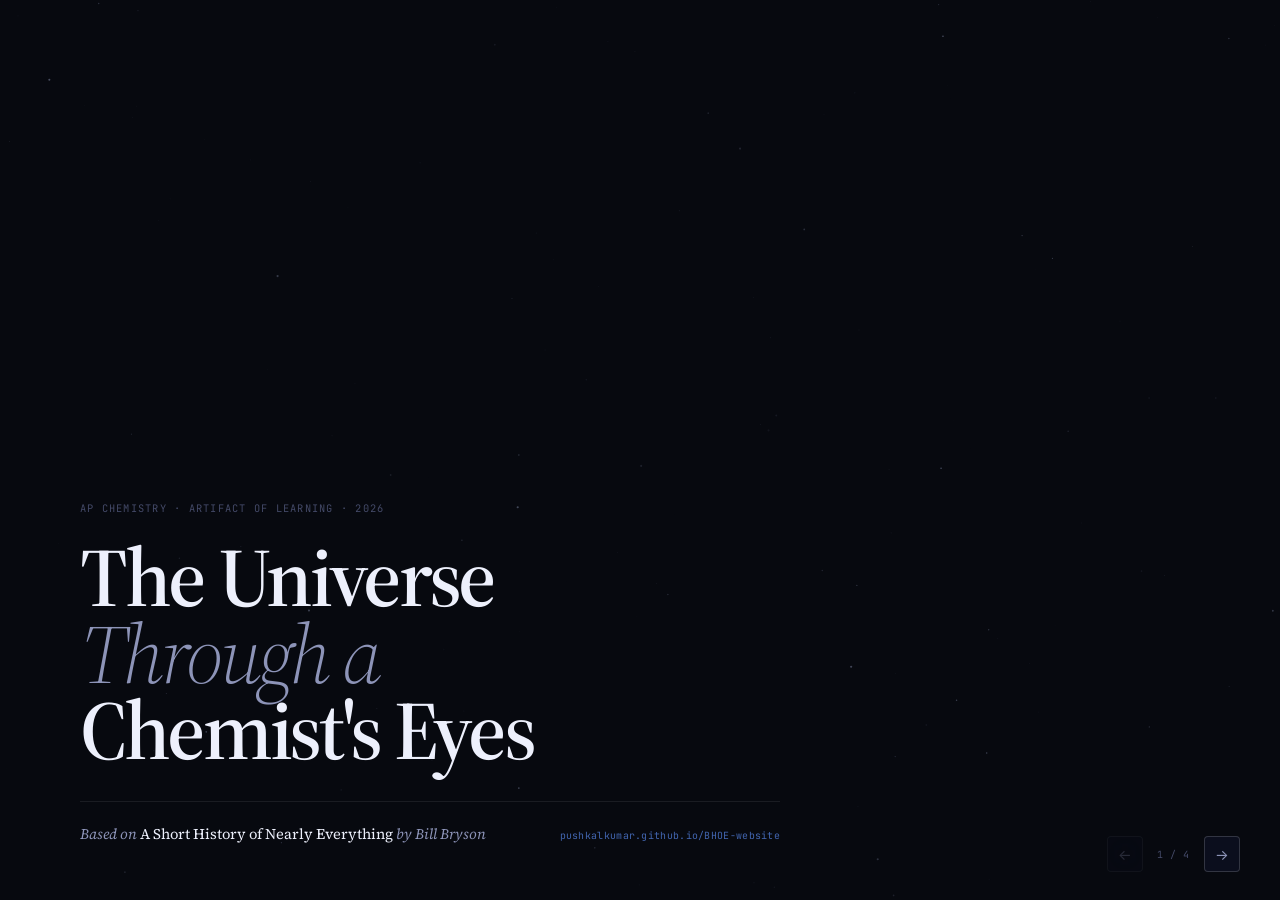
<file: slides.html>
<!DOCTYPE html>
<html lang="en">
<head>
<meta charset="UTF-8">
<meta name="viewport" content="width=device-width, initial-scale=1.0">
<title>ChemCosmos Presentation</title>
<link rel="preconnect" href="https://fonts.googleapis.com">
<link rel="preconnect" href="https://fonts.gstatic.com" crossorigin>
<link href="https://fonts.googleapis.com/css2?family=Inter:wght@300;400;500;600&family=Source+Serif+4:ital,opsz,wght@0,8..60,300;0,8..60,400;0,8..60,600;0,8..60,700;1,8..60,300;1,8..60,400;1,8..60,600&family=JetBrains+Mono:wght@400;500&display=swap" rel="stylesheet">
<style>

/* ─────────────────────────────────────────────
   TOKENS
───────────────────────────────────────────── */
:root {
  --bg:      #07090f;
  --surface: #0d1020;
  --rule:    rgba(255,255,255,0.08);
  --rule-hi: rgba(255,255,255,0.16);

  --t1: #edf0fc;
  --t2: #8d94b8;
  --t3: #444a68;

  --blue:    #5b8df5;
  --blue-d:  rgba(91,141,245,0.12);
  --gold:    #c8923a;
  --gold-d:  rgba(200,146,58,0.12);

  --fh: 'Source Serif 4', Georgia, serif;
  --fu: 'Inter', system-ui, sans-serif;
  --fm: 'JetBrains Mono', monospace;

  --W: 1280px;
  --H: 720px;
}

*, *::before, *::after { box-sizing: border-box; margin: 0; padding: 0; }

html, body {
  width: 100%; height: 100%;
  background: #000;
  overflow: hidden;
  font-family: var(--fu);
  -webkit-font-smoothing: antialiased;
}

/* ─────────────────────────────────────────────
   DECK / SLIDES
───────────────────────────────────────────── */
.deck {
  width: 100vw; height: 100vh;
  position: relative;
  overflow: hidden;
}

.slide {
  position: absolute; inset: 0;
  background: var(--bg);
  display: flex; flex-direction: column;
  padding: 64px 80px;
  opacity: 0; pointer-events: none;
  transform: translateX(32px);
  transition: opacity 0.4s ease, transform 0.4s ease;
}
.slide.active  { opacity: 1; pointer-events: all; transform: translateX(0); }
.slide.exiting { opacity: 0; transform: translateX(-32px); }

/* ─────────────────────────────────────────────
   NAV
───────────────────────────────────────────── */
.nav {
  position: fixed;
  bottom: 28px; right: 40px;
  display: flex; align-items: center; gap: 14px;
  z-index: 100;
}
.nav-btn {
  width: 36px; height: 36px;
  border: 1px solid var(--rule-hi);
  border-radius: 4px;
  background: rgba(13,16,32,0.9);
  backdrop-filter: blur(10px);
  color: var(--t2); font-size: 0.9rem;
  cursor: pointer; display: flex; align-items: center; justify-content: center;
  transition: border-color 0.15s, color 0.15s;
  font-family: var(--fu);
}
.nav-btn:hover:not(:disabled) { border-color: var(--blue); color: var(--t1); }
.nav-btn:disabled { opacity: 0.25; cursor: default; }
.nav-counter {
  font-family: var(--fm); font-size: 0.62rem; color: var(--t3); letter-spacing: 0.06em;
}

/* ─────────────────────────────────────────────
   SHARED COMPONENTS
───────────────────────────────────────────── */
.slide-label {
  font-family: var(--fm);
  font-size: 0.62rem;
  font-weight: 400;
  letter-spacing: 0.1em;
  text-transform: uppercase;
  color: var(--t3);
  margin-bottom: 32px;
  display: flex; align-items: center; gap: 12px;
}
.slide-label::after {
  content: '';
  flex: 1;
  height: 1px;
  background: var(--rule);
}

.slide-title {
  font-family: var(--fh);
  font-weight: 600;
  letter-spacing: -0.025em;
  color: var(--t1);
  line-height: 1.08;
}

hr.rule {
  border: none;
  border-top: 1px solid var(--rule);
  margin: 0;
}

/* ─────────────────────────────────────────────
   SLIDE 1 — OPENING
───────────────────────────────────────────── */
#s1 { padding: 0; }

#s1 canvas {
  position: absolute; inset: 0;
  pointer-events: none; z-index: 0;
}

.s1-body {
  position: relative; z-index: 1;
  flex: 1;
  display: flex; flex-direction: column;
  justify-content: flex-end;
  padding: 64px 80px 56px;
  max-width: 860px;
}

.s1-kicker {
  font-family: var(--fm);
  font-size: 0.65rem;
  letter-spacing: 0.12em;
  text-transform: uppercase;
  color: var(--t3);
  margin-bottom: 24px;
}

.s1-title {
  font-family: var(--fh);
  font-size: clamp(3.4rem, 6.5vw, 5.8rem);
  font-weight: 600;
  letter-spacing: -0.04em;
  line-height: 0.92;
  color: var(--t1);
  margin-bottom: 32px;
}
.s1-title em {
  font-weight: 300;
  font-style: italic;
  color: var(--t2);
}

.s1-book {
  border-top: 1px solid var(--rule);
  padding-top: 22px;
  display: flex;
  align-items: baseline;
  justify-content: space-between;
}
.s1-book-name {
  font-family: var(--fh);
  font-size: 0.92rem;
  font-style: italic;
  color: var(--t2);
}
.s1-book-name strong {
  font-style: normal;
  font-weight: 400;
  color: var(--t1);
}
.s1-url {
  font-family: var(--fm);
  font-size: 0.62rem;
  color: var(--blue);
  letter-spacing: 0.03em;
  opacity: 0.7;
}

/* ─────────────────────────────────────────────
   SLIDE 2 — SITE OVERVIEW
───────────────────────────────────────────── */
.s2-table {
  flex: 1;
  display: flex;
  flex-direction: column;
  margin-top: 8px;
}

.s2-row {
  display: grid;
  grid-template-columns: 36px 1fr 1fr;
  align-items: baseline;
  gap: 0 32px;
  padding: 18px 0;
  border-top: 1px solid var(--rule);
  transition: background 0.15s;
}
.s2-row:last-child { border-bottom: 1px solid var(--rule); }

.s2-num {
  font-family: var(--fm);
  font-size: 0.65rem;
  color: var(--t3);
  letter-spacing: 0.04em;
}
.s2-section {
  font-family: var(--fh);
  font-size: clamp(0.95rem, 1.4vw, 1.12rem);
  font-weight: 400;
  color: var(--t1);
  letter-spacing: -0.01em;
}
.s2-ap {
  font-family: var(--fu);
  font-size: 0.76rem;
  color: var(--t2);
  line-height: 1.5;
}
.s2-sp-mark {
  font-family: var(--fm);
  font-size: 0.62rem;
  color: var(--blue);
  display: block;
  margin-top: 3px;
}

.s2-footer {
  padding-top: 20px;
  display: flex;
  align-items: baseline;
  gap: 10px;
}
.s2-footer-label {
  font-family: var(--fm);
  font-size: 0.62rem;
  letter-spacing: 0.08em;
  text-transform: uppercase;
  color: var(--t3);
}
.s2-footer-val {
  font-family: var(--fh);
  font-size: 0.88rem;
  font-style: italic;
  color: var(--gold);
}

/* ─────────────────────────────────────────────
   SLIDE 3 — SP + TOPICS
───────────────────────────────────────────── */
.s3-cols {
  flex: 1;
  display: grid;
  grid-template-columns: 1fr 1px 1fr;
  gap: 0 48px;
  margin-top: 8px;
  min-height: 0;
}
.s3-divider { background: var(--rule); }

.s3-col { display: flex; flex-direction: column; gap: 0; }

.s3-section {
  padding-bottom: 24px;
  margin-bottom: 24px;
  border-bottom: 1px solid var(--rule);
}
.s3-section:last-child { border-bottom: none; margin-bottom: 0; padding-bottom: 0; }

.s3-tag {
  font-family: var(--fm);
  font-size: 0.58rem;
  letter-spacing: 0.1em;
  text-transform: uppercase;
  margin-bottom: 8px;
}
.s3-tag.sp    { color: var(--blue); }
.s3-tag.topic { color: var(--gold); }

.s3-heading {
  font-family: var(--fh);
  font-size: clamp(0.9rem, 1.3vw, 1.05rem);
  font-weight: 600;
  color: var(--t1);
  letter-spacing: -0.015em;
  margin-bottom: 8px;
  line-height: 1.3;
}
.s3-body {
  font-family: var(--fu);
  font-size: 0.76rem;
  color: var(--t2);
  line-height: 1.72;
  margin-bottom: 10px;
}
.s3-evidence {
  display: flex; flex-direction: column; gap: 4px;
}
.s3-ev {
  font-family: var(--fm);
  font-size: 0.6rem;
  color: var(--t3);
  padding-left: 10px;
  border-left: 1px solid var(--rule-hi);
  line-height: 1.5;
}
.s3-ev.hi { color: var(--t2); border-left-color: var(--blue); }

/* ─────────────────────────────────────────────
   SLIDE 4 — WORK LOG
───────────────────────────────────────────── */
.s4-scroll {
  flex: 1;
  overflow-y: auto;
  margin-top: 4px;
}
.s4-scroll::-webkit-scrollbar { width: 3px; }
.s4-scroll::-webkit-scrollbar-thumb { background: var(--rule-hi); border-radius: 2px; }

.wlog {
  width: 100%;
  border-collapse: collapse;
  font-size: 0.73rem;
}
.wlog thead th {
  text-align: left;
  padding: 0 12px 10px;
  font-family: var(--fm);
  font-size: 0.58rem;
  letter-spacing: 0.09em;
  text-transform: uppercase;
  color: var(--t3);
  border-bottom: 1px solid var(--rule-hi);
  font-weight: 400;
}
.wlog thead th:last-child { text-align: right; }

.wlog tbody td {
  padding: 9px 12px;
  border-bottom: 1px solid var(--rule);
  vertical-align: top;
}
.wlog tbody tr:last-child td { border-bottom: none; }

.wl-date {
  font-family: var(--fm);
  font-size: 0.65rem;
  color: var(--t3);
  white-space: nowrap;
}
.wl-io {
  font-family: var(--fu);
  font-size: 0.65rem;
  color: var(--t3);
  white-space: nowrap;
}
.wl-desc {
  font-family: var(--fu);
  font-size: 0.72rem;
  color: var(--t2);
  line-height: 1.55;
}
.wl-artifact {
  font-size: 0.62rem;
  color: var(--t3);
  margin-top: 3px;
  font-family: var(--fu);
}
.wl-hrs {
  font-family: var(--fm);
  font-size: 0.72rem;
  color: var(--t1);
  text-align: right;
  white-space: nowrap;
}
.wlog tfoot td {
  border-top: 1px solid var(--rule-hi);
  padding: 11px 12px;
  background: rgba(200,146,58,0.05);
}
.wlog tfoot .wl-desc {
  font-family: var(--fh);
  font-size: 0.82rem;
  font-weight: 600;
  color: var(--t1);
}
.wlog tfoot .wl-hrs {
  color: var(--gold);
  font-size: 0.88rem;
}

/* ─────────────────────────────────────────────
   PRINT / EXPORT
───────────────────────────────────────────── */
@media print {
  @page { size: 1280px 720px; margin: 0; }
  html, body { width: 1280px; height: 720px; overflow: visible; background: none; }
  .deck { width: 1280px; height: auto; overflow: visible; position: static; }
  .slide {
    position: relative !important;
    opacity: 1 !important;
    transform: none !important;
    pointer-events: auto !important;
    width: 1280px; height: 720px;
    display: flex !important;
    page-break-after: always;
    break-after: page;
  }
  .nav { display: none; }
  .s4-scroll { overflow: visible; }
}

</style>
</head>
<body>

<div class="deck" id="deck">

<!-- ─────────────────────────────────────────────
     SLIDE 1
───────────────────────────────────────────── -->
<div class="slide" id="s1">
  <canvas id="starCanvas" aria-hidden="true"></canvas>
  <div class="s1-body">
    <div class="s1-kicker">AP Chemistry · Artifact of Learning · 2026</div>
    <h1 class="s1-title">
      The Universe<br>
      <em>Through a</em><br>
      Chemist's Eyes
    </h1>
    <div class="s1-book">
      <span class="s1-book-name">
        Based on <strong>A Short History of Nearly Everything</strong> by Bill Bryson
      </span>
      <span class="s1-url">pushkalkumar.github.io/BHOE-website</span>
    </div>
  </div>
</div>


<!-- ─────────────────────────────────────────────
     SLIDE 2
───────────────────────────────────────────── -->
<div class="slide" id="s2">
  <div class="slide-label">Site overview</div>

  <div class="s2-table">
    <div class="s2-row">
      <span class="s2-num">01</span>
      <span class="s2-section">The Big Bang</span>
      <span class="s2-ap">
        Atomic Structure and Electron Configuration
        <span style="color:var(--t3)">·</span>
        Nuclear Chemistry
      </span>
    </div>
    <div class="s2-row">
      <span class="s2-num">02</span>
      <span class="s2-section">Stars as Reactors</span>
      <span class="s2-ap">Nuclear Chemistry and Radioactive Decay</span>
    </div>
    <div class="s2-row">
      <span class="s2-num">03</span>
      <span class="s2-section">The Atomic Model Timeline</span>
      <span class="s2-ap">
        Atomic Structure and Electron Configuration
        <span class="s2-sp-mark">SP-1 · Models and Representations</span>
      </span>
    </div>
    <div class="s2-row">
      <span class="s2-num">04</span>
      <span class="s2-section">Radioactive Decay</span>
      <span class="s2-ap">
        Nuclear Chemistry and Radioactive Decay
        <span class="s2-sp-mark">SP-3 · Representing Data and Phenomena</span>
      </span>
    </div>
    <div class="s2-row">
      <span class="s2-num">05</span>
      <span class="s2-section">Matter at Every Scale</span>
      <span class="s2-ap">Intermolecular Forces and Properties of Matter</span>
    </div>
  </div>

  <div class="s2-footer">
    <span class="s2-footer-label">Big Idea</span>
    <span class="s2-footer-val">Energy — connecting every section from the Big Bang to phase changes</span>
  </div>
</div>


<!-- ─────────────────────────────────────────────
     SLIDE 3
───────────────────────────────────────────── -->
<div class="slide" id="s3">
  <div class="slide-label">AP Chemistry connections</div>

  <div class="s3-cols">
    <!-- LEFT: Scientific Practices -->
    <div class="s3-col">
      <div class="s3-section">
        <div class="s3-tag sp">Scientific Practice 1</div>
        <h3 class="s3-heading">Models and Representations</h3>
        <p class="s3-body">The Atomic Models page walks through five models across 123 years. Each was replaced by a specific measurement, not a philosophical shift. The page shows what evidence broke each previous model.</p>
        <div class="s3-evidence">
          <div class="s3-ev hi">Dalton → Thomson → Rutherford → Bohr → Quantum</div>
          <div class="s3-ev">Gold foil backscatter (1 in 8,000) disproved Thomson</div>
          <div class="s3-ev">Hydrogen Balmer spectrum validates Bohr's formula exactly</div>
          <div class="s3-ev">Orbital probability density canvas (1s, 2s, 2p)</div>
        </div>
      </div>
      <div class="s3-section">
        <div class="s3-tag sp">Scientific Practice 3</div>
        <h3 class="s3-heading">Representing Data and Phenomena</h3>
        <p class="s3-body">Live half-life calculator and decay curve for any isotope. Interactive binding energy chart. U-238 decay chain.</p>
        <div class="s3-evidence">
          <div class="s3-ev hi">N(t) = N₀ · (½)^(t/t½) — live curve with real-time input</div>
          <div class="s3-ev">Binding energy hover reads MeV at any mass number A</div>
          <div class="s3-ev">U-238 → Pb-206 across 9 sequential decay steps shown</div>
        </div>
      </div>
    </div>

    <div class="s3-divider"></div>

    <!-- RIGHT: Topics -->
    <div class="s3-col">
      <div class="s3-section">
        <div class="s3-tag topic">Topic</div>
        <h3 class="s3-heading">Atomic Structure and Electron Configuration</h3>
        <p class="s3-body">Recombination at 380,000 years — when the universe cooled below hydrogen's ionization energy of 13.6 eV — produced the first electron configurations in history. The five-model timeline traces how the quantum model behind electron configurations was built.</p>
        <div class="s3-evidence">
          <div class="s3-ev hi">Recombination: universe's first electron configurations</div>
          <div class="s3-ev">Quantum numbers (n, l, m, s) from Schrödinger's equation</div>
        </div>
      </div>
      <div class="s3-section">
        <div class="s3-tag topic">Topic</div>
        <h3 class="s3-heading">Nuclear Chemistry and Radioactive Decay</h3>
        <p class="s3-body">Stellar fusion, mass defect, binding energy peak at Fe-56, alpha/beta/gamma decay types, half-life equation, and first-order kinetics. The calculator accepts any isotope.</p>
        <div class="s3-evidence">
          <div class="s3-ev hi">ΔE = Δmc² · balanced decay equations · half-life calc</div>
          <div class="s3-ev">C-14, Ra-226, U-238, I-131 presets with real data</div>
        </div>
      </div>
      <div class="s3-section">
        <div class="s3-tag topic">Topic</div>
        <h3 class="s3-heading">Intermolecular Forces and Properties of Matter</h3>
        <p class="s3-body">London dispersion, dipole-dipole, and H-bonding explained and ranked. Water boils 180°C above the trend — entirely from O-H bonds. IMF strength explains which moons have liquid surfaces.</p>
      </div>
    </div>
  </div>
</div>


<!-- ─────────────────────────────────────────────
     SLIDE 4
───────────────────────────────────────────── -->
<div class="slide" id="s4">
  <div class="slide-label">Work log · 5/7 – 5/28</div>

  <div class="s4-scroll">
  <table class="wlog">
    <thead>
      <tr>
        <th style="width:88px">Date</th>
        <th style="width:70px">In/Out</th>
        <th>Activity</th>
        <th style="width:44px">Hrs</th>
      </tr>
    </thead>
    <tbody>
      <tr>
        <td class="wl-date">5/7 Wed</td>
        <td class="wl-io">In class</td>
        <td class="wl-desc">Library visit. Chose Bryson's book. Read chapters 1–2. Notes on the Big Bang and first electron configurations as AP Chem connections.
          <div class="wl-artifact">Reading notes, initial AP connection list</div></td>
        <td class="wl-hrs">0.75</td>
      </tr>
      <tr>
        <td class="wl-date">5/7 Wed</td>
        <td class="wl-io">Home</td>
        <td class="wl-desc">Read chapter 3 (atoms). Mapped each of the five atomic models in the book to SP-1. Handwritten notes comparing Bryson's descriptions to AP Unit 1 content.
          <div class="wl-artifact">1.5-page notes, model comparison chart</div></td>
        <td class="wl-hrs">1.0</td>
      </tr>
      <tr>
        <td class="wl-date">5/8 Thu</td>
        <td class="wl-io">Home</td>
        <td class="wl-desc">Read chapters 5–6. Cross-referenced periodic table history with Unit 1 notes. Drafted content outline for all 8 website sections with AP connections.
          <div class="wl-artifact">2-page section outline, AP topic list</div></td>
        <td class="wl-hrs">1.5</td>
      </tr>
      <tr>
        <td class="wl-date">5/9 Fri</td>
        <td class="wl-io">Home</td>
        <td class="wl-desc">Read chapter 17 on radioactivity and Curie. Connected the Curie notebook story to nuclear decay and ΔE = Δmc². Finalized the 8-section content outline.
          <div class="wl-artifact">Chapter 17 notes, completed outline</div></td>
        <td class="wl-hrs">1.0</td>
      </tr>
      <tr>
        <td class="wl-date">5/12 Mon</td>
        <td class="wl-io">Home</td>
        <td class="wl-desc">Decided to build an interactive website. Researched HTML Canvas API for data visualizations. Drew wireframe sketches of the sidebar nav layout and page transition system.
          <div class="wl-artifact">Wireframe sketches, Canvas API reference</div></td>
        <td class="wl-hrs">1.25</td>
      </tr>
      <tr>
        <td class="wl-date">5/13 Tue</td>
        <td class="wl-io">In class</td>
        <td class="wl-desc">Built HTML skeleton: sidebar navigation, JavaScript page router, dark CSS theme with custom color variables. All 8 nav links routing to page sections.
          <div class="wl-artifact">v0.1 site skeleton, first git commit</div></td>
        <td class="wl-hrs">0.75</td>
      </tr>
      <tr>
        <td class="wl-date">5/14 Wed</td>
        <td class="wl-io">Home</td>
        <td class="wl-desc">Built Big Bang page. Fact-checked nucleosynthesis abundances against Planck 2018 paper. Wrote the 7-node timeline and temperature-through-time section.
          <div class="wl-artifact">Big Bang page complete, sources noted</div></td>
        <td class="wl-hrs">1.5</td>
      </tr>
      <tr>
        <td class="wl-date">5/15 Thu</td>
        <td class="wl-io">In class</td>
        <td class="wl-desc">Submitted project proposal. Confirmed three AP topics with teacher: Atomic Structure, Nuclear Chemistry, Intermolecular Forces.
          <div class="wl-artifact">Signed proposal form</div></td>
        <td class="wl-hrs">0.5</td>
      </tr>
      <tr>
        <td class="wl-date">5/15 Thu</td>
        <td class="wl-io">Home</td>
        <td class="wl-desc">Built Stars page: proton-proton chain diagram, element synthesis grid. Looked up binding energy values from AME2020 atomic mass evaluation.
          <div class="wl-artifact">Stars page v1, AME2020 source cited</div></td>
        <td class="wl-hrs">1.25</td>
      </tr>
      <tr>
        <td class="wl-date">5/16 Fri</td>
        <td class="wl-io">Home</td>
        <td class="wl-desc">Wrote r-process section (neutron star mergers produce heavy elements). Outlined Atomic Models page: evidence for each model and why each one was replaced.
          <div class="wl-artifact">Stars page complete, atomic models outline</div></td>
        <td class="wl-hrs">1.5</td>
      </tr>
      <tr>
        <td class="wl-date">5/19 Mon</td>
        <td class="wl-io">In class</td>
        <td class="wl-desc">Built 5-panel Atomic Models timeline. Click and arrow-key navigation working. Wrote Dalton and Thomson panel content, verified the e/m ratio numbers.
          <div class="wl-artifact">Atomic Models page, 2 panels complete</div></td>
        <td class="wl-hrs">1.0</td>
      </tr>
      <tr>
        <td class="wl-date">5/19 Mon</td>
        <td class="wl-io">Home</td>
        <td class="wl-desc">Wrote Rutherford, Bohr, and Quantum panels. Verified gold foil backscatter fraction (1 in 8,000) and the four Balmer wavelengths (656, 486, 434, 410 nm).
          <div class="wl-artifact">All 5 model panels written and sourced</div></td>
        <td class="wl-hrs">1.0</td>
      </tr>
      <tr>
        <td class="wl-date">5/20 Tue</td>
        <td class="wl-io">Home</td>
        <td class="wl-desc">Built binding energy chart in Canvas API. Most time spent on devicePixelRatio scaling for retina displays and the hover interaction showing MeV at each mass number.
          <div class="wl-artifact">Interactive binding energy chart working</div></td>
        <td class="wl-hrs">2.0</td>
      </tr>
      <tr>
        <td class="wl-date">5/21 Wed</td>
        <td class="wl-io">In class</td>
        <td class="wl-desc">Built Radioactive Decay page: alpha, beta, gamma decay cards with balanced nuclear equations. Half-life values from NNDC Chart of Nuclides.
          <div class="wl-artifact">Decay cards complete, NNDC cited</div></td>
        <td class="wl-hrs">0.75</td>
      </tr>
      <tr>
        <td class="wl-date">5/21 Wed</td>
        <td class="wl-io">Home</td>
        <td class="wl-desc">Built half-life calculator with live exponential decay curve. Added presets for C-14, Ra-226, U-238, and I-131. Built U-238 decay chain showing 9 steps to Pb-206.
          <div class="wl-artifact">Calculator and decay chain working</div></td>
        <td class="wl-hrs">1.5</td>
      </tr>
      <tr>
        <td class="wl-date">5/22 Thu</td>
        <td class="wl-io">Home</td>
        <td class="wl-desc">Built Matter at Scale page: IMF section, phase changes, states of matter. Researched the water boiling point anomaly — should be −80°C based on periodic trends, is 100°C from H-bonds.
          <div class="wl-artifact">Matter page complete</div></td>
        <td class="wl-hrs">1.25</td>
      </tr>
      <tr>
        <td class="wl-date">5/23 Fri</td>
        <td class="wl-io">Home</td>
        <td class="wl-desc">CSS polish across all pages: typography scale, card hover states, scroll-in animations, reading progress bar. Fixed responsive layout, tested on phone.
          <div class="wl-artifact">Responsive site, improved visual design</div></td>
        <td class="wl-hrs">1.5</td>
      </tr>
      <tr>
        <td class="wl-date">5/26 Mon</td>
        <td class="wl-io">Home</td>
        <td class="wl-desc">Memorial Day. Embedded Manim hydrogen emission spectrum video. Built AP Chemistry Hub page with element origin table categorizing elements by Big Bang, stellar, and supernova origin.
          <div class="wl-artifact">Manim video embedded, Hub page complete</div></td>
        <td class="wl-hrs">1.5</td>
      </tr>
      <tr>
        <td class="wl-date">5/27 Tue</td>
        <td class="wl-io">In class</td>
        <td class="wl-desc">Fixed responsive layout on smaller screens. Added Scientific Practice and Topic labels to each page header. Full content review for accuracy.
          <div class="wl-artifact">Layout fixes committed to git</div></td>
        <td class="wl-hrs">0.75</td>
      </tr>
      <tr>
        <td class="wl-date">5/27 Tue</td>
        <td class="wl-io">Home</td>
        <td class="wl-desc">Rewrote body copy throughout: more natural language, updated all Bryson summaries, improved descriptions throughout. Full citations page with all 11 sources.
          <div class="wl-artifact">Revised content, complete citation list</div></td>
        <td class="wl-hrs">1.0</td>
      </tr>
      <tr>
        <td class="wl-date">5/28 Wed</td>
        <td class="wl-io">Home</td>
        <td class="wl-desc">Collapsible sidebar with dim overlay. Final deploy to GitHub Pages. Built presentation slides and script.
          <div class="wl-artifact">Live at pushkalkumar.github.io/BHOE-website</div></td>
        <td class="wl-hrs">1.0</td>
      </tr>
    </tbody>
    <tfoot>
      <tr>
        <td colspan="3" class="wl-desc">Total — 21 sessions across 22 days</td>
        <td class="wl-hrs">24.25</td>
      </tr>
    </tfoot>
  </table>
  </div>
</div>

</div><!-- /deck -->

<div class="nav">
  <button class="nav-btn" id="prevBtn" disabled>←</button>
  <span class="nav-counter" id="counter">1 / 4</span>
  <button class="nav-btn" id="nextBtn">→</button>
</div>

<script>
const slides = Array.from(document.querySelectorAll('.slide'));
const initSlide = Math.max(0, Math.min(slides.length - 1, (parseInt(new URLSearchParams(location.search).get('s')) || 1) - 1));
slides.forEach(s => s.classList.remove('active'));
slides[initSlide].classList.add('active');
let cur = initSlide;

function goTo(n) {
  slides[cur].classList.remove('active');
  slides[cur].classList.add('exiting');
  const old = cur;
  setTimeout(() => slides[old].classList.remove('exiting'), 420);
  cur = n;
  slides[cur].classList.add('active');
  document.getElementById('counter').textContent = `${cur + 1} / ${slides.length}`;
  document.getElementById('prevBtn').disabled = cur === 0;
  document.getElementById('nextBtn').disabled = cur === slides.length - 1;
}

document.getElementById('prevBtn').addEventListener('click', () => cur > 0 && goTo(cur - 1));
document.getElementById('nextBtn').addEventListener('click', () => cur < slides.length - 1 && goTo(cur + 1));
document.addEventListener('keydown', e => {
  if (['ArrowRight','ArrowDown',' '].includes(e.key)) { e.preventDefault(); cur < slides.length - 1 && goTo(cur + 1); }
  if (['ArrowLeft','ArrowUp'].includes(e.key)) { e.preventDefault(); cur > 0 && goTo(cur - 1); }
});

/* star field */
(function(){
  const c = document.getElementById('starCanvas');
  if (!c) return;
  const ctx = c.getContext('2d');
  let W, H, stars = [];
  function resize(){
    const dpr = window.devicePixelRatio||1;
    W = window.innerWidth; H = window.innerHeight;
    c.width=W*dpr; c.height=H*dpr;
    c.style.width=W+'px'; c.style.height=H+'px';
    ctx.setTransform(dpr,0,0,dpr,0,0);
    stars = Array.from({length:180},()=>({
      x:Math.random()*W, y:Math.random()*H,
      r:Math.random()*1.0+0.1,
      base:Math.random()*0.35+0.05,
      phase:Math.random()*Math.PI*2,
      speed:Math.random()*0.006+0.002,
    }));
  }
  function tick(){
    ctx.clearRect(0,0,W,H);
    stars.forEach(s=>{
      s.phase+=s.speed;
      const a=s.base*(0.5+0.5*Math.sin(s.phase));
      ctx.beginPath(); ctx.arc(s.x,s.y,s.r,0,Math.PI*2);
      ctx.fillStyle=`rgba(200,212,255,${a.toFixed(3)})`; ctx.fill();
    });
    requestAnimationFrame(tick);
  }
  window.addEventListener('resize',resize);
  resize(); tick();
})();
</script>
</body>
</html>
</file>
<file: styles.css>
/* ═══════════════════════════════════════════════════════
   ChemCosmos · Complete Design System
   Fonts: Source Serif 4 · Inter · JetBrains Mono
═══════════════════════════════════════════════════════ */

:root {
  /* Surfaces */
  --bg:       #05070d;
  --surface:  #090c1a;
  --elevated: #0e1122;
  --panel:    #141728;
  --glass:    rgba(14,17,34,0.88);

  /* Borders */
  --border:    rgba(160,175,230,0.07);
  --border-md: rgba(160,175,230,0.13);
  --border-hi: rgba(79,138,255,0.36);

  /* Brand colors */
  --blue:     #4f8aff;
  --blue-lt:  #7aa6ff;
  --blue-d:   rgba(79,138,255,0.08);

  --gold:     #c8923a;
  --gold-lt:  #daa84e;
  --gold-d:   rgba(200,146,58,0.09);

  --crimson:  #e84545;
  --crimson-lt:#f06060;
  --crimson-d: rgba(232,69,69,0.09);

  --emerald:  #10b981;
  --emerald-lt:#34d399;
  --emerald-d: rgba(16,185,129,0.09);

  --violet:   #8b5cf6;
  --violet-lt:#a78bfa;
  --violet-d: rgba(139,92,246,0.09);

  /* Text */
  --t1: #e4e8f8;
  --t2: #9da4c4;
  --t3: #5e6480;
  --t4: #363a52;

  /* Typography */
  --fh: 'Fraunces', Georgia, serif;
  --fu: 'Lora', Georgia, serif;
  --fb: Georgia, 'Times New Roman', serif;
  --fm: 'Space Mono', 'Courier New', monospace;

  /* Layout */
  --sidebar: 0px;
  --sidebar-w: 200px;
  --radius:  5px;
  --radius-s: 3px;
  --radius-l: 9px;

  /* Easing */
  --ease: cubic-bezier(0.16, 1, 0.3, 1);
  --ease-spring: cubic-bezier(0.34, 1.56, 0.64, 1);
}

/* ── RESET ────────────────────────────────────────────── */
*, *::before, *::after { box-sizing: border-box; margin: 0; padding: 0; }
html { height: 100%; }
body {
  font-family: var(--fb);
  background: var(--bg);
  color: var(--t1);
  height: 100%;
  overflow: hidden;
  line-height: 1.65;
}
a { color: inherit; text-decoration: none; }
button { cursor: pointer; border: none; background: none; font-family: inherit; color: inherit; }
ul { list-style: none; padding: 0; }
strong { font-weight: 600; }
em { font-style: italic; }
small { font-size: 0.82em; }
canvas { display: block; }
sub, sup { font-size: 0.7em; }

::-webkit-scrollbar { width: 3px; height: 3px; }
::-webkit-scrollbar-track { background: transparent; }
::-webkit-scrollbar-thumb { background: rgba(160,175,230,0.18); border-radius: 2px; }
::-webkit-scrollbar-corner { background: transparent; }

/* ── SIDEBAR ──────────────────────────────────────────── */
.sidebar {
  position: fixed;
  left: 0; top: 0; bottom: 0;
  width: var(--sidebar-w);
  background: linear-gradient(180deg, #0c0f22 0%, #080b1a 100%);
  border-right: 1px solid rgba(100,120,220,0.18);
  display: flex;
  flex-direction: column;
  z-index: 200;
  transform: translateX(calc(-1 * var(--sidebar-w) - 2px));
  transition: transform 0.38s var(--ease), box-shadow 0.38s var(--ease);
}
.sidebar.open {
  transform: translateX(0);
  box-shadow: 4px 0 40px rgba(0,0,0,0.55);
}

.sidebar-brand {
  padding: 20px 20px 16px;
  border-bottom: 1px solid rgba(100,120,220,0.12);
  position: relative;
}
.sidebar-brand::after {
  content: '';
  position: absolute;
  bottom: 0; left: 20px; right: 20px;
  height: 1px;
  background: linear-gradient(90deg, rgba(79,138,255,0.45) 0%, transparent 100%);
}
.brand-top {
  display: flex;
  align-items: center;
  justify-content: space-between;
  margin-bottom: 5px;
}
.brand-name {
  display: flex;
  align-items: center;
  gap: 7px;
  font-family: var(--fm);
  font-size: 0.72rem;
  font-weight: 700;
  letter-spacing: 0.13em;
  text-transform: uppercase;
  color: var(--t1);
  line-height: 1;
}
.sidebar-close {
  width: 26px; height: 26px;
  flex-shrink: 0;
  display: flex; align-items: center; justify-content: center;
  border-radius: 4px;
  position: relative;
  opacity: 0.45;
  transition: opacity 0.15s, background 0.15s;
  cursor: pointer;
}
.sidebar-close:hover { opacity: 1; background: rgba(255,255,255,0.07); }
.sidebar-close span {
  display: block;
  width: 12px; height: 1.5px;
  background: var(--t2);
  border-radius: 1px;
  position: absolute;
}
.sidebar-close span:nth-child(1) { transform: rotate(45deg); }
.sidebar-close span:nth-child(2) { transform: rotate(-45deg); }

/* hide the external toggle while sidebar is open */
.sidebar.open + .nav-toggle {
  opacity: 0;
  pointer-events: none;
  transform: scale(0.8);
}
.brand-dot {
  display: inline-block;
  width: 5px; height: 5px;
  border-radius: 50%;
  background: var(--blue);
  flex-shrink: 0;
  box-shadow: 0 0 8px rgba(79,138,255,0.75), 0 0 16px rgba(79,138,255,0.35);
  animation: dot-pulse 3s ease-in-out infinite;
}
@keyframes dot-pulse {
  0%, 100% { box-shadow: 0 0 8px rgba(79,138,255,0.75), 0 0 16px rgba(79,138,255,0.35); }
  50%       { box-shadow: 0 0 12px rgba(79,138,255,1.0), 0 0 24px rgba(79,138,255,0.55); }
}
.brand-byline {
  display: block;
  font-family: var(--fb);
  font-size: 0.64rem;
  font-style: italic;
  color: var(--t3);
  line-height: 1.4;
}

.sidebar-nav {
  flex: 1;
  padding: 8px 0;
  overflow-y: auto;
  display: flex;
  flex-direction: column;
}
.sn-item {
  display: flex;
  align-items: center;
  gap: 10px;
  padding: 9px 20px 9px 22px;
  font-family: var(--fu);
  font-size: 0.78rem;
  font-weight: 400;
  color: var(--t3);
  transition: color 0.16s, background 0.16s, padding-left 0.2s;
  position: relative;
  user-select: none;
}
.sn-item:hover { color: var(--t2); background: rgba(79,138,255,0.05); }
.sn-item.active {
  color: var(--t1);
  background: rgba(79,138,255,0.1);
  font-weight: 500;
  padding-left: 27px;
}
.sn-item.active::before {
  content: '';
  position: absolute;
  left: 0; top: 20%; bottom: 20%;
  width: 2.5px;
  background: var(--blue);
  border-radius: 0 2px 2px 0;
  box-shadow: 0 0 10px rgba(79,138,255,0.6);
}
.sn-num {
  font-family: var(--fm);
  font-size: 0.56rem;
  font-weight: 500;
  color: var(--t4);
  letter-spacing: 0.03em;
  flex-shrink: 0;
  width: 22px;
  transition: color 0.16s;
}
.sn-item:hover .sn-num { color: var(--t3); }
.sn-item.active .sn-num { color: var(--blue); }
.sn-label { flex: 1; letter-spacing: 0.01em; }

.sidebar-footer {
  padding: 14px 20px 20px;
  border-top: 1px solid rgba(100,120,220,0.1);
  font-family: var(--fu);
  font-size: 0.58rem;
  color: var(--t4);
  line-height: 1.9;
}

/* ── MOBILE HEADER ────────────────────────────────────── */
.mobile-header {
  display: none;
  position: fixed;
  top: 0; left: 0; right: 0;
  height: 52px;
  background: rgba(5,7,13,0.97);
  backdrop-filter: blur(16px);
  -webkit-backdrop-filter: blur(16px);
  border-bottom: 1px solid var(--border);
  align-items: center;
  padding: 0 16px;
  gap: 12px;
  z-index: 200;
}
.mob-menu {
  width: 34px; height: 34px;
  display: flex; flex-direction: column;
  justify-content: center; gap: 5px; padding: 6px;
}
.mob-menu span { display: block; height: 1.5px; background: var(--t2); border-radius: 2px; transition: all 0.2s; }
.mob-title { font-family: var(--fm); font-size: 0.68rem; font-weight: 700; letter-spacing: 0.1em; text-transform: uppercase; color: var(--t1); flex: 1; }
.mob-page-indicator { font-family: var(--fu); font-size: 0.62rem; font-weight: 500; color: var(--blue); }
.mob-overlay {
  display: block;
  position: fixed; inset: 0;
  background: rgba(0,0,0,0.72);
  backdrop-filter: blur(3px);
  -webkit-backdrop-filter: blur(3px);
  z-index: 150;
  opacity: 0;
  pointer-events: none;
  transition: opacity 0.32s;
}
.mob-overlay.show { opacity: 1; pointer-events: all; }

/* ── NAV TOGGLE BUTTON ────────────────────────────────── */
.nav-toggle {
  position: fixed;
  top: 16px; left: 16px;
  z-index: 300;
  width: 38px; height: 38px;
  display: flex; flex-direction: column;
  align-items: center; justify-content: center;
  gap: 5px; padding: 8px;
  background: rgba(9,12,26,0.88);
  border: 1px solid rgba(160,175,230,0.14);
  border-radius: var(--radius-s);
  cursor: pointer;
  backdrop-filter: blur(14px);
  -webkit-backdrop-filter: blur(14px);
  transition: border-color 0.2s, background 0.2s, opacity 0.22s, transform 0.22s;
}
.nav-toggle:hover {
  border-color: rgba(79,138,255,0.3);
  background: rgba(14,17,34,0.95);
}
.nav-toggle span {
  display: block;
  width: 16px; height: 1.5px;
  background: var(--t2); border-radius: 1px;
  transition: transform 0.24s var(--ease), opacity 0.18s;
  transform-origin: center;
}
.nav-toggle.open span:nth-child(1) { transform: translateY(6.5px) rotate(45deg); }
.nav-toggle.open span:nth-child(2) { opacity: 0; transform: scaleX(0); }
.nav-toggle.open span:nth-child(3) { transform: translateY(-6.5px) rotate(-45deg); }

/* ── MAIN / PAGES ─────────────────────────────────────── */
.main {
  position: fixed;
  left: 0;
  top: 0; right: 0; bottom: 0;
  overflow: hidden;
  z-index: 10;
}
.page {
  position: absolute; inset: 0;
  overflow-y: auto; overflow-x: hidden;
  opacity: 0; pointer-events: none;
  transform: translateY(12px);
  transition: opacity 0.3s var(--ease), transform 0.3s var(--ease);
}
.page.active {
  opacity: 1; pointer-events: all; transform: translateY(0);
}
.page-wrap { max-width: 1060px; margin: 0 auto; padding: 52px 52px 96px; }

/* ── PAGE HEADER ──────────────────────────────────────── */
.page-header {
  position: relative;
  margin-bottom: 48px;
  padding-bottom: 30px;
  border-bottom: 1px solid var(--border);
}
.ph-text { position: relative; }
.ph-title {
  font-family: var(--fh);
  font-size: clamp(1.85rem, 3.1vw, 2.7rem);
  font-weight: 600;
  letter-spacing: -0.028em;
  line-height: 1.07;
  color: var(--t1);
  margin-bottom: 14px;
}
.ph-sub {
  font-family: var(--fb);
  font-size: 0.97rem;
  color: var(--t2);
  line-height: 1.8;
  max-width: 560px;
}

/* ── PAGE META (Scientific Practice / Topic) ──────────── */
.page-meta {
  display: flex;
  flex-wrap: wrap;
  gap: 4px 20px;
  margin-bottom: 18px;
}
.page-meta span {
  font-family: var(--fu);
  font-size: 0.72rem;
  color: var(--t3);
  line-height: 1.5;
}


/* ── CARDS ────────────────────────────────────────────── */
.card-grid { display: grid; gap: 18px; margin-bottom: 32px; }
.cg-2 { grid-template-columns: 1fr 1fr; }
.cg-3 { grid-template-columns: repeat(3, 1fr); }

.card {
  background: var(--surface);
  border: 1px solid var(--border);
  border-radius: var(--radius);
  padding: 24px 26px;
  transition: border-color 0.22s, box-shadow 0.28s, transform 0.28s;
}
.card:hover {
  border-color: var(--border-md);
  box-shadow: 0 8px 36px rgba(0,0,0,0.36), 0 0 0 1px rgba(79,138,255,0.06);
  transform: translateY(-2px);
}
.card-gold { border-left: 2px solid rgba(200,146,58,0.28); }
.card-featured { background: var(--elevated); border-color: var(--border-md); }

.card h3 {
  font-family: var(--fh);
  font-size: 1.01rem;
  font-weight: 600;
  letter-spacing: -0.014em;
  color: var(--t1);
  margin-bottom: 12px;
}
.card p {
  font-family: var(--fb);
  font-size: 0.94rem;
  color: var(--t2);
  line-height: 1.84;
  margin-bottom: 12px;
}
.card p:last-child { margin-bottom: 0; }
.card-note {
  font-size: 0.79rem !important;
  color: var(--t3) !important;
  font-style: italic;
  border-top: 1px solid var(--border);
  padding-top: 12px;
  margin-top: 14px !important;
  line-height: 1.7 !important;
}

.formula-block {
  font-family: var(--fm);
  font-size: 1.4rem;
  font-weight: 700;
  color: var(--gold-lt);
  padding: 6px 0;
  margin: 16px 0;
  letter-spacing: 0.02em;
  animation: formulaGlow 4.5s ease-in-out infinite;
}
@keyframes formulaGlow {
  0%, 100% { text-shadow: none; }
  50%       { text-shadow: 0 0 28px rgba(218,168,78,0.4), 0 0 8px rgba(218,168,78,0.22); }
}

/* ── PLASMA VIS ───────────────────────────────────────── */
.plasma-vis {
  display: flex; align-items: center; gap: 8px; flex-wrap: wrap;
  margin: 14px 0; padding: 12px;
  background: var(--bg);
  border-radius: var(--radius-s);
  border: 1px solid var(--border);
}
.pv-particle {
  width: 10px; height: 10px; border-radius: 50%;
  animation: pv-float 2s ease-in-out infinite;
}
.pv-p { background: var(--gold); box-shadow: 0 0 6px rgba(200,146,58,0.5); }
.pv-e { background: var(--blue-lt); box-shadow: 0 0 6px rgba(79,138,255,0.5); }
.pv-particle:nth-child(2) { animation-delay: 0.3s; }
.pv-particle:nth-child(3) { animation-delay: 0.7s; }
.pv-particle:nth-child(4) { animation-delay: 1.0s; }
.pv-particle:nth-child(5) { animation-delay: 1.4s; }
.pv-particle:nth-child(6) { animation-delay: 1.8s; }
.pv-particle:nth-child(7) { animation-delay: 0.5s; }
.pv-particle:nth-child(8) { animation-delay: 1.2s; }
@keyframes pv-float { 0%,100% { transform: translateY(0); } 50% { transform: translateY(-5px); } }
.pv-label { width: 100%; font-family: var(--fu); font-size: 0.58rem; color: var(--t3); letter-spacing: 0.04em; margin-top: 4px; }

/* ── ABUNDANCE CHART ──────────────────────────────────── */
.abundance-chart { margin: 14px 0; }
.ab-row { display: flex; align-items: center; gap: 10px; margin-bottom: 8px; }
.ab-el { font-family: var(--fm); font-size: 0.74rem; font-weight: 700; color: var(--t2); width: 28px; flex-shrink: 0; }
.ab-bar { flex: 1; height: 14px; background: var(--bg); border-radius: 2px; overflow: hidden; border: 1px solid var(--border); }
.ab-fill { height: 100%; border-radius: 2px; transition: width 0.8s var(--ease); }
.ab-fill[data-color="cyan"] { background: linear-gradient(90deg, var(--blue), var(--blue-lt)); }
.ab-fill[data-color="gold"] { background: linear-gradient(90deg, var(--gold), var(--gold-lt)); }
.ab-fill[data-color="dim"]  { background: var(--t4); min-width: 4px; }
.ab-pct { font-family: var(--fm); font-size: 0.64rem; color: var(--t3); width: 36px; flex-shrink: 0; text-align: right; }

/* ── BIG BANG TIMELINE ────────────────────────────────── */
.timeline-h { margin-bottom: 40px; overflow-x: auto; padding-bottom: 8px; }
.tlh-track {
  display: flex; align-items: flex-start; gap: 0;
  min-width: 800px; padding: 18px 0;
}
.tlh-node {
  display: flex; flex-direction: column; align-items: center; gap: 7px; flex: 1;
}
.tlh-dot { width: 9px; height: 9px; border-radius: 50%; flex-shrink: 0; z-index: 1; }
.tlh-dot.gold { background: var(--gold); box-shadow: 0 0 8px rgba(200,146,58,0.6); }
.tlh-dot.cyan { background: var(--blue); box-shadow: 0 0 8px rgba(79,138,255,0.6); }
.tlh-line {
  flex: 1; height: 1px;
  background: linear-gradient(90deg, var(--border-md), var(--border));
  margin-top: 22px; align-self: flex-start;
}
.tlh-time {
  font-family: var(--fm); font-size: 0.57rem; color: var(--blue);
  letter-spacing: 0.04em; white-space: nowrap; opacity: 0.85;
}
.tlh-time sup { font-size: 0.7em; }
.tlh-event {
  font-family: var(--fb); font-size: 0.76rem; color: var(--t2);
  text-align: center; line-height: 1.42; max-width: 120px;
}
.tlh-event small { color: var(--t3); font-size: 0.85em; }

/* ── TEMPERATURE TIMELINE ─────────────────────────────── */
.temp-timeline-section {
  background: var(--surface);
  border: 1px solid var(--border);
  border-radius: var(--radius);
  overflow: hidden;
  margin-bottom: 36px;
}
.tt-header {
  padding: 18px 24px 14px;
  border-bottom: 1px solid var(--border);
  background: var(--elevated);
}
.tt-header h3 {
  font-family: var(--fh); font-size: 1rem; font-weight: 600;
  color: var(--t1); margin-bottom: 4px;
}
.tt-header p { font-family: var(--fb); font-size: 0.83rem; color: var(--t3); }
.tt-rows { padding: 16px 24px 20px; display: flex; flex-direction: column; gap: 11px; }
.tt-row { display: flex; align-items: center; gap: 14px; }
.tt-time {
  font-family: var(--fm); font-size: 0.62rem; font-weight: 500;
  color: var(--t3); width: 70px; flex-shrink: 0; white-space: nowrap;
}
.tt-time sup { font-size: 0.7em; }
.tt-bar-wrap { flex: 1; height: 10px; background: var(--bg); border-radius: 2px; overflow: hidden; border: 1px solid var(--border); }
.tt-bar { height: 100%; border-radius: 2px; opacity: 0.75; transition: width 1s var(--ease); }
.tt-temp {
  font-family: var(--fm); font-size: 0.62rem; font-weight: 600;
  color: var(--gold-lt); width: 78px; flex-shrink: 0; text-align: right; white-space: nowrap;
}
.tt-temp sup { font-size: 0.7em; }
.tt-event {
  font-family: var(--fb); font-size: 0.8rem; color: var(--t3);
  flex: 1.5; line-height: 1.4; min-width: 0;
}

/* ══════════════════════════════════════════════════════
   HOME PAGE
══════════════════════════════════════════════════════ */
#page-home {
  overflow: hidden;
  display: flex;
  flex-direction: column;
  background:
    radial-gradient(ellipse 72% 82% at 90% 8%, rgba(79,138,255,0.05) 0%, transparent 55%),
    radial-gradient(ellipse 50% 60% at 4% 92%, rgba(200,146,58,0.04) 0%, transparent 55%),
    radial-gradient(ellipse 40% 40% at 50% 50%, rgba(139,92,246,0.02) 0%, transparent 60%),
    var(--bg);
}

.hero {
  flex: 1;
  position: relative;
  overflow: hidden;
}
.star-canvas {
  position: absolute; inset: 0;
  pointer-events: none; z-index: 0;
}
.hero-inner {
  position: relative; z-index: 1;
  display: flex;
  flex-direction: column;
  justify-content: center;
  height: 100%;
  padding: 60px 72px 44px;
  max-width: 1020px;
}
.hero-eyebrow {
  font-family: var(--fm); font-size: 0.67rem; font-weight: 400;
  letter-spacing: 0.06em; color: var(--t4); margin-bottom: 26px;
  opacity: 0;
  animation: lineReveal 0.5s var(--ease) 0.05s forwards;
}
.hero-title {
  display: flex; flex-direction: column; gap: 0;
  margin-bottom: 28px;
}
.ht-line {
  font-family: var(--fh);
  font-size: clamp(3.6rem, 7.8vw, 7.0rem);
  font-weight: 600;
  letter-spacing: -0.038em;
  line-height: 0.94;
  color: var(--t1);
  opacity: 0;
  transform: translateY(18px);
  animation: lineReveal 0.72s var(--ease) forwards;
}
.ht-line.accent { font-style: italic; font-weight: 300; color: var(--t2); }
.ht-line:nth-child(1) { animation-delay: 0.15s; }
.ht-line:nth-child(2) { animation-delay: 0.28s; }
.ht-line:nth-child(3) { animation-delay: 0.41s; }
@keyframes lineReveal { to { opacity: 1; transform: translateY(0); } }

.hero-sub {
  font-family: var(--fb); font-size: 1.04rem; color: var(--t2);
  line-height: 1.82; max-width: 500px; margin-bottom: 32px;
  opacity: 0; animation: lineReveal 0.7s var(--ease) 0.55s forwards;
}
.hero-cta-row {
  display: flex; align-items: center; gap: 14px;
  opacity: 0; animation: lineReveal 0.6s var(--ease) 0.7s forwards;
}

.btn-primary {
  display: inline-flex; align-items: center; gap: 10px;
  padding: 13px 26px;
  background: var(--blue); color: #fff;
  font-family: var(--fu); font-size: 0.82rem; font-weight: 600;
  letter-spacing: 0.01em; border-radius: var(--radius-s);
  transition: background 0.15s, transform 0.1s, box-shadow 0.15s;
}
.btn-primary:hover {
  background: var(--blue-lt);
  box-shadow: 0 4px 22px rgba(79,138,255,0.38);
}
.btn-primary:active { transform: scale(0.97); }
.btn-primary svg { width: 14px; height: 14px; }

.btn-ghost {
  padding: 12px 22px;
  border: 1px solid var(--border-md); border-radius: var(--radius-s);
  font-family: var(--fu); font-size: 0.79rem; font-weight: 400; color: var(--t3);
  transition: border-color 0.15s, color 0.15s, transform 0.1s;
}
.btn-ghost:hover { border-color: rgba(79,138,255,0.25); color: var(--t2); }
.btn-ghost:active { transform: scale(0.97); }

.stat-strip {
  display: flex; align-items: center;
  padding: 20px 72px;
  border-top: 1px solid var(--border);
  gap: 0; flex-shrink: 0;
  opacity: 0; animation: lineReveal 0.5s var(--ease) 0.85s forwards;
}
.stat { flex: 1; padding: 0 28px; }
.stat:first-child { padding-left: 0; }
.stat-num {
  font-family: var(--fm); font-size: 1.32rem; font-weight: 700;
  color: var(--gold-lt); line-height: 1; margin-bottom: 4px; display: block;
}
.stat-unit {
  font-family: var(--fu); font-size: 0.54rem; font-weight: 500; color: var(--t4);
  letter-spacing: 0.07em; text-transform: uppercase; display: block; margin-bottom: 3px;
}
.stat-label {
  font-family: var(--fb); font-size: 0.76rem; color: var(--t2); line-height: 1.4; display: block;
}
.stat-div { width: 1px; height: 36px; background: var(--border); flex-shrink: 0; }

/* ══════════════════════════════════════════════════════
   STARS PAGE
══════════════════════════════════════════════════════ */
.fusion-chain { margin: 18px 0; display: flex; flex-direction: column; align-items: center; gap: 0; }
.fc-step {
  background: var(--bg); border: 1px solid var(--border);
  border-radius: var(--radius-s); padding: 12px 16px; width: 100%;
}
.fc-eq { display: flex; align-items: center; gap: 7px; flex-wrap: wrap; margin-bottom: 5px; }
.fc-arrow { color: var(--t4); font-size: 0.95rem; padding: 2px 0; }
.fc-label { font-family: var(--fm); font-size: 0.58rem; color: var(--t3); letter-spacing: 0.04em; }

.nuc {
  font-family: var(--fm); font-size: 0.86rem; font-weight: 700; color: var(--blue-lt);
  padding: 2px 7px; background: var(--blue-d); border-radius: 2px;
  border: 1px solid rgba(79,138,255,0.2);
}
.nuc-gold { color: var(--gold-lt); background: var(--gold-d); border-color: rgba(200,146,58,0.2); }
.nuc-e    { color: #f9a8d4; background: rgba(249,168,212,0.07); border-color: rgba(249,168,212,0.2); }
.nuc-n    { color: var(--t3); background: var(--border); border-color: var(--border-md); }
.nuc-g    { color: var(--violet-lt); background: var(--violet-d); border-color: rgba(167,139,250,0.2); }
.op { color: var(--t3); font-family: var(--fm); font-size: 0.84rem; }

.binding-chart { margin: 14px 0; }
.binding-chart canvas { width: 100%; height: auto; display: block; }
.chart-label { font-family: var(--fu); font-size: 0.58rem; color: var(--t3); margin-top: 8px; line-height: 1.5; }

.synthesis-grid {
  background: var(--surface); border: 1px solid var(--border);
  border-radius: var(--radius); overflow: hidden; margin-bottom: 32px;
}
.syn-header {
  background: var(--elevated); padding: 11px 24px;
  font-family: var(--fu); font-size: 0.64rem; font-weight: 600;
  letter-spacing: 0.09em; text-transform: uppercase; color: var(--t3);
  border-bottom: 1px solid var(--border);
}
.syn-row {
  display: flex; align-items: center; gap: 20px;
  padding: 15px 24px; border-bottom: 1px solid var(--border);
  transition: background 0.15s;
}
.syn-row:last-child { border-bottom: none; }
.syn-row:hover { background: var(--elevated); }
.syn-type { display: flex; flex-direction: column; gap: 4px; min-width: 100px; }
.st-label {
  font-family: var(--fu); font-size: 0.62rem; font-weight: 600;
  letter-spacing: 0.05em; text-transform: uppercase;
  padding: 2px 8px; border-radius: 2px;
  display: inline-block; align-self: flex-start;
}
.st-low  { color: var(--gold-lt);   background: var(--gold-d); }
.st-mass { color: var(--blue-lt);   background: var(--blue-d); }
.st-sn   { color: var(--violet-lt); background: var(--violet-d); }
.st-range { font-family: var(--fm); font-size: 0.57rem; color: var(--t3); }
.syn-arrow { color: var(--t4); font-size: 0.93rem; flex-shrink: 0; transition: transform 0.2s; }
.syn-row:hover .syn-arrow { transform: translateX(4px); }
.syn-elements { display: flex; gap: 5px; flex-wrap: wrap; min-width: 170px; }
.el-badge {
  font-family: var(--fm); font-size: 0.68rem; font-weight: 700;
  padding: 2px 7px; border-radius: 2px; border: 1px solid;
  transition: transform 0.15s, box-shadow 0.15s; cursor: default;
}
.el-badge:hover { transform: scale(1.18); box-shadow: 0 2px 10px rgba(0,0,0,0.4); }
.el-h  { color: #60a5fa; background: rgba(96,165,250,0.07);  border-color: rgba(96,165,250,0.2); }
.el-he { color: var(--gold-lt); background: var(--gold-d);   border-color: rgba(200,146,58,0.2); }
.el-c  { color: var(--violet-lt); background: var(--violet-d); border-color: rgba(167,139,250,0.2); }
.el-o  { color: var(--blue-lt); background: var(--blue-d);   border-color: rgba(79,138,255,0.2); }
.el-n  { color: var(--emerald-lt); background: var(--emerald-d); border-color: rgba(52,211,153,0.2); }
.el-ne { color: #fca5a5; background: rgba(252,165,165,0.07); border-color: rgba(252,165,165,0.2); }
.el-si { color: #93c5fd; background: rgba(147,197,253,0.07); border-color: rgba(147,197,253,0.2); }
.el-fe { color: #f97316; background: rgba(249,115,22,0.07);  border-color: rgba(249,115,22,0.2); }
.el-ni { color: #d1d5db; background: rgba(209,213,219,0.07); border-color: rgba(209,213,219,0.2); }
.el-au { color: var(--gold-lt); background: var(--gold-d);   border-color: rgba(200,146,58,0.38); }
.el-pt { color: #e5e7eb; background: rgba(229,231,235,0.07); border-color: rgba(229,231,235,0.2); }
.el-u  { color: var(--emerald-lt); background: var(--emerald-d); border-color: rgba(52,211,153,0.2); }
.el-pb { color: #9ca3af; background: rgba(156,163,175,0.07); border-color: rgba(156,163,175,0.2); }
.el-sr { color: var(--violet-lt); background: var(--violet-d); border-color: rgba(196,181,253,0.2); }
.syn-note { font-family: var(--fb); font-size: 0.82rem; color: var(--t3); flex: 1; line-height: 1.55; }

/* ── H-R DIAGRAM ──────────────────────────────────────── */
.hr-diagram {
  background: var(--surface); border: 1px solid var(--border);
  border-radius: var(--radius); overflow: hidden; margin-bottom: 32px;
}
.hr-header {
  padding: 18px 24px 14px; border-bottom: 1px solid var(--border);
  background: var(--elevated);
}
.hr-header h3 { font-family: var(--fh); font-size: 1rem; font-weight: 600; color: var(--t1); margin-bottom: 4px; }
.hr-header p  { font-family: var(--fb); font-size: 0.83rem; color: var(--t3); line-height: 1.55; }
.hr-canvas-wrap { padding: 20px 20px 8px; }
#hrCanvas { width: 100%; height: auto; cursor: crosshair; }
.hr-legend {
  display: flex; flex-wrap: wrap; gap: 16px;
  padding: 12px 24px 16px;
}
.hr-leg-item {
  display: flex; align-items: center; gap: 8px;
  font-family: var(--fu); font-size: 0.63rem; color: var(--t3);
}
.hr-leg-swatch {
  width: 28px; height: 4px; border-radius: 2px; flex-shrink: 0;
}

/* ══════════════════════════════════════════════════════
   ATOMIC MODEL TIMELINE
══════════════════════════════════════════════════════ */
.model-timeline { margin-bottom: 32px; }
.mt-timeline-nav {
  position: relative; display: flex; align-items: flex-start;
  justify-content: space-between; margin-bottom: 34px;
  overflow-x: auto; padding-bottom: 4px;
}
.mtn-track {
  position: absolute; top: 19px; left: 0; right: 0;
  height: 1px; background: var(--border-md); z-index: 0; pointer-events: none;
}
.mt-btn {
  display: flex; flex-direction: column; align-items: center;
  gap: 5px; position: relative; z-index: 1; padding: 0 8px;
  min-width: 72px; background: none; border: none; cursor: pointer;
  transition: opacity 0.18s;
}
.mt-btn:not(.active) { opacity: 0.6; }
.mt-btn:not(.active):hover { opacity: 1; }
.mt-btn.active { opacity: 1; }
.mtn-year {
  display: block; font-family: var(--fm); font-size: 0.56rem; color: var(--t3);
  letter-spacing: 0.04em; line-height: 1; transition: color 0.18s; white-space: nowrap;
}
.mtn-dot {
  display: block; width: 10px; height: 10px; border-radius: 50%;
  background: var(--surface); border: 1.5px solid var(--t4);
  transition: all 0.22s;
}
.mtn-name {
  display: block; font-family: var(--fu); font-size: 0.77rem; font-weight: 400;
  color: var(--t3); transition: color 0.18s; margin-top: 2px; white-space: nowrap;
}
.mt-btn:hover .mtn-dot { border-color: var(--t2); background: var(--t4); }
.mt-btn:hover .mtn-name, .mt-btn:hover .mtn-year { color: var(--t2); }
.mt-btn.active .mtn-dot  { background: var(--blue); border-color: var(--blue); box-shadow: 0 0 0 4px rgba(79,138,255,0.14); }
.mt-btn.active .mtn-year { color: var(--blue); }
.mt-btn.active .mtn-name { color: var(--t1); font-weight: 600; }

.mt-display { position: relative; min-height: 420px; }
.mt-panel {
  display: none; grid-template-columns: 255px 1fr; gap: 28px;
  animation: panel-in 0.3s var(--ease);
}
.mt-panel.active { display: grid; }
@keyframes panel-in { from { opacity: 0; transform: translateY(7px); } to { opacity: 1; transform: none; } }

.mt-visual {
  background: var(--bg); border: 1px solid var(--border);
  border-radius: var(--radius); height: 268px;
  display: flex; flex-direction: column; align-items: center;
  justify-content: center; position: relative; overflow: hidden; padding: 18px;
}
.mv-label {
  position: absolute; bottom: 10px;
  font-family: var(--fm); font-size: 0.55rem; font-weight: 500;
  color: var(--t3); letter-spacing: 0.07em; text-transform: uppercase;
}

/* Dalton sphere */
.mv-dalton-sphere {
  width: 110px; height: 110px; border-radius: 50%;
  background: radial-gradient(circle at 35% 35%, var(--blue-lt), #1a3580 55%, #060e28 82%);
  box-shadow: 0 4px 28px rgba(79,138,255,0.14);
  position: relative; animation: sphere-pulse 4s ease-in-out infinite;
}
.mv-dalton-shine {
  position: absolute; width: 28px; height: 18px;
  background: rgba(255,255,255,0.18); border-radius: 50%;
  top: 16px; left: 20px; transform: rotate(-30deg); filter: blur(3px);
}
@keyframes sphere-pulse {
  0%,100% { box-shadow: 0 4px 28px rgba(79,138,255,0.14); }
  50%      { box-shadow: 0 4px 42px rgba(79,138,255,0.28); }
}

/* Thomson pudding */
.mv-thomson-pudding {
  width: 148px; height: 148px; border-radius: 50%;
  background: radial-gradient(circle, rgba(200,146,58,0.18), rgba(200,146,58,0.04) 70%);
  border: 1.5px solid rgba(200,146,58,0.28); position: relative;
}
.mv-thomson-pos {
  position: absolute; inset: 10px; border-radius: 50%;
  background: radial-gradient(circle, rgba(200,146,58,0.12), transparent 70%);
}
.mv-e {
  position: absolute; width: 10px; height: 10px; border-radius: 50%;
  background: var(--blue-lt);
  box-shadow: 0 0 6px rgba(79,138,255,0.6);
}
.te1 { top: 25%; left: 15%; animation: te-float 3.0s ease-in-out infinite; }
.te2 { top: 60%; left: 25%; animation: te-float 3.5s ease-in-out infinite 0.5s; }
.te3 { top: 20%; left: 65%; animation: te-float 2.8s ease-in-out infinite 1.0s; }
.te4 { top: 65%; left: 60%; animation: te-float 4.0s ease-in-out infinite 0.3s; }
.te5 { top: 42%; left: 45%; animation: te-float 3.2s ease-in-out infinite 0.8s; }
@keyframes te-float { 0%,100% { transform: translate(0,0); } 50% { transform: translate(3px,-4px); } }

/* Rutherford nucleus */
.mv-nucleus, .gold-nuc {
  position: absolute; width: 14px; height: 14px; border-radius: 50%;
  background: radial-gradient(circle, var(--gold-lt), var(--gold));
  box-shadow: 0 0 10px rgba(200,146,58,0.7);
  top: 50%; left: 50%; transform: translate(-50%,-50%); z-index: 2;
}
.mv-orbit {
  position: absolute; border-radius: 50%;
  border: 1px solid rgba(79,138,255,0.2);
  top: 50%; left: 50%; transform: translate(-50%,-50%);
}
.mvo1 { width: 74px; height: 74px; }
.mvo2 { width: 112px; height: 112px; }
.mvo3 { width: 150px; height: 150px; }
.mv-orbit .mv-e {
  position: absolute; top: -5px; left: 50%; transform: translateX(-50%);
  animation: orbit-e 4s linear infinite;
}
.mvo2 .mv-e { animation-duration: 6s; animation-delay: -2s; }
.mvo3 .mv-e { animation-duration: 8s; animation-delay: -5s; }
@keyframes orbit-e { to { rotate: 360deg; } }

/* Bohr model */
.mv-bohr-orbit {
  position: absolute; border-radius: 50%;
  border: 1.5px solid rgba(79,138,255,0.22);
  top: 50%; left: 50%; transform: translate(-50%,-50%);
}
.bvo1 { width: 64px; height: 64px; }
.bvo2 { width: 110px; height: 110px; }
.bvo3 { width: 162px; height: 162px; }
.mv-bohr-orbit .mv-e {
  position: absolute; top: -5px; left: 50%; transform: translateX(-50%);
}
.bohr-e1 { animation: orbit-e 2.0s linear infinite; }
.bohr-e2 { animation: orbit-e 3.5s linear infinite reverse; }
.bohr-e3 { animation: orbit-e 5.0s linear infinite 1s; }
.mv-energy-label {
  position: absolute; font-family: var(--fm); font-size: 0.52rem;
  color: rgba(79,138,255,0.35); pointer-events: none;
}
.el1 { right: 22%; top: 37%; } .el2 { right: 8%; top: 22%; } .el3 { right: 2%; top: 6%; }

/* Quantum cloud */
.mv-cloud {
  position: absolute; border-radius: 50%;
  top: 50%; left: 50%; transform: translate(-50%,-50%);
  animation: cloud-pulse 3s ease-in-out infinite;
}
.qc1 { width: 65px; height: 65px; background: radial-gradient(circle, rgba(79,138,255,0.28) 0%, transparent 70%); }
.qc2 { width: 120px; height: 72px; background: radial-gradient(ellipse, rgba(79,138,255,0.13) 0%, transparent 70%); animation-delay: 0.8s; }
.qc3 { width: 72px; height: 138px; background: radial-gradient(ellipse, rgba(200,146,58,0.1) 0%, transparent 70%); animation-delay: 1.5s; }
.qc4 { width: 168px; height: 168px; background: radial-gradient(circle, rgba(79,138,255,0.04) 0%, transparent 70%); animation-delay: 0.3s; }
@keyframes cloud-pulse {
  0%,100% { opacity:0.6; transform:translate(-50%,-50%) scale(1); }
  50%      { opacity:1;   transform:translate(-50%,-50%) scale(1.05); }
}

/* Model info panel */
.mt-info { display: flex; flex-direction: column; gap: 14px; }
.mt-info-header {
  display: flex; align-items: baseline; gap: 14px;
  padding-bottom: 12px; border-bottom: 1px solid var(--border);
}
.mt-model-name {
  font-family: var(--fh); font-size: 1.28rem; font-weight: 600;
  letter-spacing: -0.02em; color: var(--t1);
}
.mt-model-year {
  font-family: var(--fm); font-size: 0.64rem; color: var(--blue);
  letter-spacing: 0.08em; opacity: 0.75;
}
.mt-desc {
  font-family: var(--fb); font-size: 0.93rem; color: var(--t2); line-height: 1.84;
}
.mt-evidence, .mt-limitation {
  background: var(--elevated); border: 1px solid var(--border);
  border-radius: var(--radius-s); padding: 13px 16px;
  transition: border-color 0.2s;
}
.mt-evidence:hover { border-color: rgba(79,138,255,0.2); }
.mt-limitation:hover { border-color: rgba(200,146,58,0.2); }
.mt-evidence h4, .mt-limitation h4 {
  font-family: var(--fu); font-size: 0.58rem; font-weight: 600;
  letter-spacing: 0.09em; text-transform: uppercase; color: var(--t3); margin-bottom: 8px;
}
.mt-evidence ul li, .mt-limitation p {
  font-family: var(--fb); font-size: 0.87rem; color: var(--t2); line-height: 1.74;
}
.mt-evidence ul { display: flex; flex-direction: column; gap: 4px; }
.mt-evidence ul li::before { content: '– '; color: var(--t4); }

/* ── EMISSION SPECTRUM ────────────────────────────────── */
.emission-spectrum-wrap { margin: 14px 0; }
.emission-label {
  font-family: var(--fu); font-size: 0.57rem; font-weight: 600;
  letter-spacing: 0.09em; text-transform: uppercase; color: var(--t3); margin-bottom: 7px;
}
#emissionCanvas { width: 100%; height: auto; border-radius: var(--radius-s); }
.emission-lines-table {
  display: flex; gap: 14px; margin-top: 9px; flex-wrap: wrap;
}
.elt-item {
  display: flex; align-items: center; gap: 6px;
  font-family: var(--fm); font-size: 0.6rem; color: var(--t3);
}
.elt-swatch { width: 12px; height: 12px; border-radius: 2px; flex-shrink: 0; }

/* ── ORBITAL VISUALIZATION ────────────────────────────── */
.orbital-viz-wrap { margin: 14px 0; }
#orbitalCanvas { width: 100%; height: auto; border-radius: var(--radius-s); }
.orbital-labels {
  display: flex; justify-content: space-around;
  margin-top: 6px; padding: 0 10px;
}
.orb-label {
  font-family: var(--fm); font-size: 0.6rem; font-weight: 700;
  color: var(--t3); text-align: center; letter-spacing: 0.04em;
}

/* ══════════════════════════════════════════════════════
   DECAY PAGE
══════════════════════════════════════════════════════ */
.decay-types-grid { display: grid; grid-template-columns: repeat(3, 1fr); gap: 18px; margin-bottom: 36px; }
.dt-card {
  background: var(--surface); border: 1px solid var(--border);
  border-radius: var(--radius); padding: 24px;
  transition: border-color 0.22s, box-shadow 0.28s, transform 0.28s;
}
.dt-card:hover {
  border-color: var(--border-md);
  box-shadow: 0 6px 24px rgba(0,0,0,0.24); transform: translateY(-1px);
}
.dt-badge {
  font-family: var(--fh); font-size: 1.9rem; font-weight: 300;
  margin-bottom: 14px; display: block; line-height: 1;
}
.dt-alpha .dt-badge { color: rgba(249,115,22,0.55); }
.dt-beta  .dt-badge { color: rgba(79,138,255,0.55); }
.dt-gamma .dt-badge { color: rgba(139,92,246,0.55); }
.dt-card h3 { font-family: var(--fh); font-size: 1rem; font-weight: 600; color: var(--t1); margin-bottom: 12px; }
.dt-eq {
  display: flex; align-items: center; gap: 5px;
  padding: 10px 12px; background: var(--bg);
  border-radius: var(--radius-s); margin-bottom: 14px; flex-wrap: wrap;
}
.dt-iso { font-family: var(--fm); font-size: 0.84rem; font-weight: 700; color: var(--t2); }
.dt-arr { color: var(--t4); font-size: 0.9rem; }
.dt-plus { color: var(--t4); font-size: 0.84rem; }
.dt-particle { font-family: var(--fm); font-size: 0.79rem; font-weight: 700; padding: 2px 7px; border-radius: 2px; }
.dt-a { color: #f97316; background: rgba(249,115,22,0.10); border: 1px solid rgba(249,115,22,0.2); }
.dt-b { color: var(--blue-lt); background: var(--blue-d); border: 1px solid rgba(79,138,255,0.2); }
.dt-n { color: var(--t3); background: var(--border); }
.dt-g { color: var(--violet-lt); background: var(--violet-d); border: 1px solid rgba(139,92,246,0.2); }
.dt-card ul { display: flex; flex-direction: column; gap: 6px; margin-bottom: 12px; }
.dt-card li {
  font-family: var(--fb); font-size: 0.87rem; color: var(--t2);
  padding-left: 10px; border-left: 1px solid var(--border-md); line-height: 1.6;
}
.dt-note { font-family: var(--fb); font-size: 0.78rem; color: var(--t3); font-style: italic; border-top: 1px solid var(--border); padding-top: 10px; }

.calc-section {
  background: var(--surface); border: 1px solid var(--border);
  border-radius: var(--radius); overflow: hidden; margin-bottom: 32px;
}
.calc-header {
  padding: 20px 28px 16px; border-bottom: 1px solid var(--border);
  background: var(--elevated);
}
.calc-header h3 { font-family: var(--fh); font-size: 1rem; font-weight: 600; color: var(--t1); margin-bottom: 4px; }
.calc-header p  { font-family: var(--fb); font-size: 0.83rem; color: var(--t3); }

.calc-body { display: grid; grid-template-columns: 320px 1fr; gap: 0; }
.calc-inputs {
  padding: 20px 24px; border-right: 1px solid var(--border);
  display: flex; flex-direction: column; gap: 16px;
}
.calc-presets { display: flex; flex-wrap: wrap; gap: 6px; }
.presets-label {
  font-family: var(--fu); font-size: 0.56rem; font-weight: 600;
  color: var(--t3); letter-spacing: 0.07em; text-transform: uppercase;
  width: 100%; margin-bottom: 2px;
}
.preset-btn {
  font-family: var(--fm); font-size: 0.62rem; color: var(--t3);
  padding: 4px 10px; border: 1px solid var(--border); border-radius: 2px;
  background: var(--bg); transition: all 0.15s;
}
.preset-btn:hover { border-color: rgba(79,138,255,0.3); color: var(--blue-lt); }
.preset-btn.selected {
  border-color: rgba(79,138,255,0.4); color: var(--blue-lt); background: var(--blue-d);
}
.ci-grid { display: flex; flex-direction: column; gap: 12px; }
.ci-field label {
  display: block; font-family: var(--fu); font-size: 0.61rem; font-weight: 600;
  color: var(--t3); letter-spacing: 0.07em; text-transform: uppercase; margin-bottom: 5px;
}
.ci-field input {
  width: 100%; background: var(--bg); border: 1px solid var(--border);
  border-radius: var(--radius-s); padding: 9px 12px;
  font-family: var(--fm); font-size: 0.86rem; color: var(--t1);
  outline: none; transition: border-color 0.15s;
}
.ci-field input:focus { border-color: var(--blue); }
.calc-go {
  background: var(--blue); color: #fff; font-family: var(--fu);
  font-size: 0.82rem; font-weight: 600; letter-spacing: 0.02em;
  padding: 11px; border-radius: var(--radius-s); transition: background 0.15s;
  position: relative; overflow: hidden;
}
.calc-go:hover { background: var(--blue-lt); }
.calc-go::after {
  content: ''; position: absolute; inset: 0;
  background: linear-gradient(90deg, transparent, rgba(255,255,255,0.12), transparent);
  transform: translateX(-100%); transition: transform 0s;
}
.calc-go:hover::after { transform: translateX(100%); transition: transform 0.5s ease; }

.calc-results {
  background: var(--bg); border: 1px solid var(--border);
  border-radius: var(--radius-s); padding: 14px;
}
.cr-grid { display: grid; grid-template-columns: 1fr 1fr; gap: 12px; margin-bottom: 10px; }
.cr-stat { display: flex; flex-direction: column; gap: 2px; }
.cr-val { font-family: var(--fm); font-size: 1.04rem; font-weight: 700; color: var(--gold-lt); }
.cr-label {
  font-family: var(--fu); font-size: 0.54rem; font-weight: 600;
  color: var(--t3); letter-spacing: 0.07em; text-transform: uppercase;
}
.cr-formula {
  font-family: var(--fm); font-size: 0.65rem; color: var(--t4);
  text-align: center; padding-top: 10px; border-top: 1px solid var(--border);
}
.calc-chart { padding: 18px 20px; position: relative; }
.calc-chart canvas { width: 100% !important; height: auto; border-radius: var(--radius-s); }
.chart-axis-x {
  text-align: center; font-family: var(--fu); font-size: 0.54rem; font-weight: 600;
  color: var(--t4); letter-spacing: 0.07em; text-transform: uppercase; margin-top: 5px;
}
.chart-axis-y {
  position: absolute; left: 4px; top: 50%;
  transform: rotate(-90deg) translateX(-50%);
  font-family: var(--fu); font-size: 0.54rem; font-weight: 600;
  color: var(--t4); letter-spacing: 0.07em; text-transform: uppercase; white-space: nowrap;
}
.decay-table-wrap { padding: 18px 24px; border-top: 1px solid var(--border); }
.decay-table-wrap h4 {
  font-family: var(--fu); font-size: 0.68rem; font-weight: 600;
  color: var(--t3); letter-spacing: 0.07em; text-transform: uppercase; margin-bottom: 12px;
}
.decay-table { overflow-x: auto; }
.decay-table table { width: 100%; border-collapse: collapse; font-family: var(--fm); font-size: 0.72rem; }
.decay-table th {
  padding: 7px 12px; text-align: left; color: var(--blue);
  border-bottom: 1px solid var(--border-md); font-weight: 500; opacity: 0.8;
}
.decay-table td { padding: 6px 12px; color: var(--t2); border-bottom: 1px solid var(--border); }
.decay-table tr:hover td { background: rgba(79,138,255,0.03); }

/* ── DECAY CHAIN ──────────────────────────────────────── */
.chain-section {
  background: var(--surface); border: 1px solid var(--border);
  border-radius: var(--radius); overflow: hidden; margin-bottom: 32px;
}
.chain-header {
  padding: 18px 24px 14px; border-bottom: 1px solid var(--border);
  background: var(--elevated);
}
.chain-header h3 { font-family: var(--fh); font-size: 1rem; font-weight: 600; color: var(--t1); margin-bottom: 4px; }
.chain-header p  { font-family: var(--fb); font-size: 0.83rem; color: var(--t3); line-height: 1.55; }
.chain-scroll { padding: 20px 24px 16px; overflow-x: auto; }
.chain-body {
  display: flex; align-items: center;
  gap: 0; min-width: 860px; padding: 8px 0;
}
.chain-node {
  display: flex; flex-direction: column; align-items: center;
  gap: 5px; flex-shrink: 0; padding: 10px 12px;
  background: var(--elevated); border: 1px solid var(--border);
  border-radius: var(--radius); transition: border-color 0.2s, box-shadow 0.2s;
  min-width: 80px; text-align: center;
}
.chain-node:hover { border-color: var(--border-md); box-shadow: 0 4px 16px rgba(0,0,0,0.25); }
.chain-start { border-color: rgba(249,115,22,0.3); }
.chain-end   { border-color: rgba(52,211,153,0.3); }
.cn-highlight { border-color: rgba(200,146,58,0.3); background: rgba(200,146,58,0.05); }
.chain-iso {
  font-family: var(--fm); font-size: 0.9rem; font-weight: 700; color: var(--t1); line-height: 1;
}
.chain-hl {
  font-family: var(--fu); font-size: 0.57rem; font-weight: 500;
  color: var(--t3); letter-spacing: 0.02em; white-space: nowrap;
}
.cn-u  { color: #f97316; }
.cn-th { color: #60a5fa; }
.cn-ra { color: var(--gold-lt); }
.cn-rn { color: var(--emerald-lt); }
.cn-pb { color: #9ca3af; }
.cn-po { color: var(--violet-lt); }
.chain-end .chain-iso { color: var(--emerald-lt); }

.chain-arrow {
  display: flex; flex-direction: row; align-items: center;
  gap: 5px; padding: 0 5px; flex-shrink: 0;
}
.chain-arrow::before {
  content: '→'; color: var(--t4); font-size: 0.9rem;
}
.ca-alpha .ca-label {
  font-family: var(--fm); font-size: 0.58rem; font-weight: 700;
  padding: 2px 5px; border-radius: 2px;
  color: #f97316; background: rgba(249,115,22,0.1); border: 1px solid rgba(249,115,22,0.2);
}
.ca-beta .ca-label {
  font-family: var(--fm); font-size: 0.58rem; font-weight: 700;
  padding: 2px 5px; border-radius: 2px;
  color: var(--blue-lt); background: var(--blue-d); border: 1px solid rgba(79,138,255,0.2);
}
.chain-note {
  padding: 12px 24px;
  border-top: 1px solid var(--border);
  font-family: var(--fu); font-size: 0.72rem; color: var(--t3);
  display: flex; align-items: center; gap: 8px; flex-wrap: wrap;
}
.chain-note-badge {
  font-family: var(--fm); font-size: 0.6rem; font-weight: 700;
  padding: 2px 7px; border-radius: 2px;
}
.chain-note-alpha { color: #f97316; background: rgba(249,115,22,0.1); border: 1px solid rgba(249,115,22,0.2); }
.chain-note-beta  { color: var(--blue-lt); background: var(--blue-d); border: 1px solid rgba(79,138,255,0.2); }

/* ══════════════════════════════════════════════════════
   MATTER PAGE
══════════════════════════════════════════════════════ */
.matter-states { display: flex; flex-direction: column; gap: 10px; margin-top: 12px; }
.ms-row { display: flex; align-items: flex-start; gap: 10px; }
.ms-badge {
  font-family: var(--fu); font-size: 0.54rem; font-weight: 700;
  letter-spacing: 0.09em; padding: 3px 8px; border-radius: 2px;
  flex-shrink: 0; min-width: 54px; text-align: center;
}
.ms-plasma { color: var(--crimson-lt); background: var(--crimson-d); border: 1px solid rgba(232,69,69,0.2); }
.ms-gas    { color: var(--gold-lt);    background: var(--gold-d);    border: 1px solid rgba(200,146,58,0.2); }
.ms-liquid { color: var(--blue-lt);    background: var(--blue-d);    border: 1px solid rgba(79,138,255,0.2); }
.ms-solid  { color: #93c5fd;           background: rgba(147,197,253,0.07); border: 1px solid rgba(147,197,253,0.2); }
.ms-info { font-family: var(--fb); font-size: 0.83rem; color: var(--t2); line-height: 1.55; }
.ms-info strong { font-weight: 600; color: var(--t1); }
.ms-info small { color: var(--t3); }

.imf-list { display: flex; flex-direction: column; gap: 0; margin-top: 12px; }
.imf-item {
  padding: 13px 0; border-top: 1px solid var(--border);
  transition: padding-left 0.2s;
}
.imf-item:first-child { border-top: none; padding-top: 0; }
.imf-item:hover { padding-left: 4px; }
.imf-header {
  display: flex; align-items: baseline; justify-content: space-between;
  margin-bottom: 6px; gap: 12px;
}
.imf-name { font-family: var(--fh); font-size: 0.87rem; font-weight: 600; color: var(--t1); }
.imf-strength {
  font-family: var(--fu); font-size: 0.55rem; font-weight: 600;
  letter-spacing: 0.05em; padding: 2px 7px; border-radius: 2px; border: 1px solid; flex-shrink: 0;
}
.imf-weak   { color: var(--t3);      border-color: var(--border-md); background: transparent; }
.imf-med    { color: var(--gold);    border-color: rgba(200,146,58,0.3); background: var(--gold-d); }
.imf-strong { color: var(--blue-lt); border-color: rgba(79,138,255,0.3); background: var(--blue-d); }
.imf-item p { font-family: var(--fb); font-size: 0.87rem; color: var(--t2); line-height: 1.74; margin-bottom: 6px; }
.imf-formula { font-family: var(--fm); font-size: 0.63rem; color: var(--t3); display: block; margin-top: 4px; }

.phase-diagram { display: flex; flex-direction: column; gap: 0; margin-top: 12px; }
.pd-state {
  padding: 10px 13px; border-radius: var(--radius-s);
  background: var(--elevated); border: 1px solid var(--border);
}
.pd-plasma { border-color: rgba(232,69,69,0.2); }
.pd-label {
  font-family: var(--fh); font-size: 0.74rem; font-weight: 700;
  letter-spacing: 0.04em; color: var(--t1); display: block; margin-bottom: 2px;
}
.pd-state p { font-family: var(--fb); font-size: 0.76rem; color: var(--t3); line-height: 1.5; }
.pd-transition { display: flex; align-items: center; gap: 9px; padding: 3px 14px; }
.pd-arrow { color: var(--border-md); font-size: 0.82rem; }
.pd-energy { font-family: var(--fm); font-size: 0.57rem; color: var(--t4); }

/* ── IMF COMPARISON TABLE ─────────────────────────────── */
.compare-section { margin-bottom: 32px; }
.compare-title {
  font-family: var(--fh); font-size: 1rem; font-weight: 600;
  color: var(--t1); margin-bottom: 8px;
}
.compare-intro {
  font-family: var(--fb); font-size: 0.94rem; color: var(--t2);
  line-height: 1.8; margin-bottom: 20px; max-width: 680px;
}
.compare-table {
  border: 1px solid var(--border); border-radius: var(--radius); overflow: hidden;
}
.ct-head, .ct-row {
  display: grid; grid-template-columns: 1fr 1.2fr 1.2fr;
}
.ct-head {
  background: var(--elevated); padding: 10px 16px;
  border-bottom: 1px solid var(--border-md);
  font-family: var(--fu); font-size: 0.7rem; font-weight: 600;
  letter-spacing: 0.03em;
}
.ct-h2o { color: var(--blue-lt); }
.ct-ch4 { color: var(--gold-lt); }
.ct-row {
  padding: 11px 16px; border-bottom: 1px solid var(--border);
  font-family: var(--fb); font-size: 0.88rem; color: var(--t2);
  transition: background 0.15s;
}
.ct-row:last-child { border-bottom: none; }
.ct-row:hover { background: var(--elevated); }
.ct-prop {
  font-family: var(--fu); font-size: 0.72rem; font-weight: 500;
  color: var(--t3); padding-right: 12px; align-self: center;
}
.ct-hi { color: var(--blue-lt); font-weight: 500; }


/* ══════════════════════════════════════════════════════
   HUB PAGE
══════════════════════════════════════════════════════ */

/* Element origin section */
.origin-section {
  margin-bottom: 40px;
}
.os-header { margin-bottom: 20px; }
.os-header h3 { font-family: var(--fh); font-size: 1rem; font-weight: 600; color: var(--t1); margin-bottom: 6px; }
.os-header p  { font-family: var(--fb); font-size: 0.93rem; color: var(--t2); line-height: 1.78; }
.origin-grid { display: grid; grid-template-columns: repeat(3, 1fr); gap: 16px; }
.og-col {
  background: var(--surface); border: 1px solid var(--border);
  border-radius: var(--radius); padding: 20px 22px;
  display: flex; flex-direction: column; gap: 10px;
  transition: border-color 0.2s, transform 0.28s;
}
.og-col:hover { border-color: var(--border-md); transform: translateY(-2px); }
.og-bigbang   { border-top: 2px solid rgba(200,146,58,0.4); }
.og-stellar   { border-top: 2px solid rgba(79,138,255,0.4); }
.og-supernova { border-top: 2px solid rgba(139,92,246,0.4); }

.og-title {
  font-family: var(--fh); font-size: 0.88rem; font-weight: 600;
  color: var(--t1); line-height: 1.3;
}
.og-subtitle { font-family: var(--fm); font-size: 0.57rem; color: var(--t3); letter-spacing: 0.04em; }
.og-elements { display: flex; gap: 5px; flex-wrap: wrap; margin: 2px 0; }
.og-badge {
  font-family: var(--fm); font-size: 0.7rem; font-weight: 700;
  padding: 3px 8px; border-radius: 2px; border: 1px solid;
}
.og-bigbang   .og-badge { color: var(--gold-lt);   background: var(--gold-d);   border-color: rgba(200,146,58,0.25); }
.og-stellar   .og-badge { color: var(--blue-lt);   background: var(--blue-d);   border-color: rgba(79,138,255,0.25); }
.og-supernova .og-badge { color: var(--violet-lt); background: var(--violet-d); border-color: rgba(139,92,246,0.25); }
.og-fraction {
  font-family: var(--fm); font-size: 0.6rem; color: var(--t3); letter-spacing: 0.03em;
}
.og-note {
  font-family: var(--fb); font-size: 0.8rem; color: var(--t3); line-height: 1.6;
  border-top: 1px solid var(--border); padding-top: 8px; margin-top: 2px;
}

/* Hub cards */
.hub-grid { display: grid; grid-template-columns: repeat(2, 1fr); gap: 18px; }
.hub-card {
  background: var(--surface); border: 1px solid var(--border);
  border-radius: var(--radius); padding: 22px 24px;
  transition: border-color 0.22s, box-shadow 0.28s, transform 0.28s;
}
.hub-card:hover {
  border-color: var(--border-md);
  box-shadow: 0 6px 28px rgba(0,0,0,0.25), 0 0 0 1px rgba(79,138,255,0.05);
  transform: translateY(-1px);
}
.hub-card h3 { font-family: var(--fh); font-size: 0.92rem; font-weight: 600; color: var(--t1); margin-bottom: 10px; }
.hub-card p  { font-family: var(--fb); font-size: 0.89rem; color: var(--t2); line-height: 1.74; margin-bottom: 10px; }
.hub-card ul { display: flex; flex-direction: column; gap: 5px; }
.hub-card li {
  font-family: var(--fb); font-size: 0.87rem; color: var(--t2);
  line-height: 1.62; padding-left: 12px; position: relative;
}
.hub-card li::before {
  content: ''; position: absolute; left: 0; top: 0.62em;
  width: 5px; height: 1px; background: var(--t4);
}
.hc-ced {
  margin-top: 14px; font-family: var(--fm); font-size: 0.54rem;
  color: var(--t3); letter-spacing: 0.03em; display: block;
}

/* ══════════════════════════════════════════════════════
   CITATIONS PAGE
══════════════════════════════════════════════════════ */
.cit-section { margin-bottom: 32px; }
.cit-group-label {
  font-family: var(--fu); font-size: 0.57rem; font-weight: 600;
  letter-spacing: 0.1em; text-transform: uppercase; color: var(--blue); opacity: 0.7; margin-bottom: 12px;
}
.cit-card {
  display: flex; gap: 16px; background: var(--surface); border: 1px solid var(--border);
  border-radius: var(--radius); padding: 18px 22px; margin-bottom: 8px;
  transition: border-color 0.2s, background 0.2s;
}
.cit-card:hover { border-color: var(--border-md); background: var(--elevated); }
.cit-primary {
  border-left: 3px solid rgba(200,146,58,0.4);
  background: rgba(200,146,58,0.03);
}
.cit-num {
  font-family: var(--fm); font-size: 0.7rem; font-weight: 700;
  color: var(--t4); flex-shrink: 0; min-width: 18px; margin-top: 2px;
}
.cit-primary .cit-num { color: var(--gold); }
.cit-body p { font-family: var(--fb); font-size: 0.91rem; color: var(--t2); line-height: 1.74; margin-bottom: 5px; }
.cit-body p:last-child { margin-bottom: 0; }
.cit-note { color: var(--t3) !important; font-size: 0.79rem !important; font-style: italic; }
.cit-footer {
  margin-top: 40px; padding: 20px 22px;
  border: 1px solid var(--border); border-radius: var(--radius);
  background: var(--surface);
  font-family: var(--fu); font-size: 0.68rem; color: var(--t3); line-height: 2.3;
}
.cit-footer strong { color: var(--t2); font-weight: 600; }

/* ══════════════════════════════════════════════════════
   STELLAR LIFECYCLE CALCULATOR
══════════════════════════════════════════════════════ */
.stellar-calc {
  background: var(--surface); border: 1px solid var(--border);
  border-radius: var(--radius); overflow: hidden; margin-bottom: 32px;
}
.stc-header {
  padding: 20px 28px 16px; border-bottom: 1px solid var(--border);
  background: var(--elevated);
}
.stc-header h3 { font-family: var(--fh); font-size: 1rem; font-weight: 600; color: var(--t1); margin-bottom: 4px; }
.stc-header p  { font-family: var(--fb); font-size: 0.83rem; color: var(--t3); line-height: 1.6; }
.stc-body {
  display: grid; grid-template-columns: 280px 1fr; min-height: 340px;
}
.stc-left {
  border-right: 1px solid var(--border);
  display: flex; flex-direction: column; align-items: center;
  padding: 28px 24px 22px; gap: 22px;
  background: rgba(5,7,13,0.4);
}
.stc-star-canvas { display: block; border-radius: 50%; }
.stc-mass-wrap { width: 100%; }
.stc-mass-row {
  display: flex; align-items: center; justify-content: space-between; margin-bottom: 10px;
}
.stc-mass-label {
  font-family: var(--fu); font-size: 0.61rem; font-weight: 600;
  color: var(--t3); letter-spacing: 0.07em; text-transform: uppercase;
}
.stc-mass-input-row { display: flex; align-items: baseline; gap: 5px; }
.stc-mass-input-row input {
  width: 62px; background: var(--bg); border: 1px solid var(--border);
  border-radius: var(--radius-s); padding: 5px 8px;
  font-family: var(--fm); font-size: 0.84rem; color: var(--t1);
  outline: none; transition: border-color 0.15s; text-align: right;
}
.stc-mass-input-row input:focus { border-color: var(--blue); }
.stc-msun { font-family: var(--fm); font-size: 0.74rem; color: var(--t3); }
.stc-slider {
  -webkit-appearance: none; appearance: none;
  width: 100%; height: 3px; background: var(--border-md);
  border-radius: 2px; outline: none; cursor: pointer;
}
.stc-slider::-webkit-slider-thumb {
  -webkit-appearance: none;
  width: 14px; height: 14px; border-radius: 50%;
  background: var(--blue); border: 2px solid rgba(79,138,255,0.3);
  box-shadow: 0 0 0 3px rgba(79,138,255,0.12); cursor: grab;
  transition: box-shadow 0.15s;
}
.stc-slider::-webkit-slider-thumb:active { cursor: grabbing; box-shadow: 0 0 0 5px rgba(79,138,255,0.2); }
.stc-slider::-moz-range-thumb {
  width: 14px; height: 14px; border-radius: 50%;
  background: var(--blue); border: 2px solid rgba(79,138,255,0.3); cursor: grab;
}
.stc-slider-ends {
  display: flex; justify-content: space-between; margin-top: 5px;
  font-family: var(--fm); font-size: 0.55rem; color: var(--t4);
}
.stc-right { padding: 24px 28px; display: flex; flex-direction: column; gap: 18px; }
.stc-class-row {
  display: flex; align-items: center; gap: 10px; flex-wrap: wrap;
}
.stc-class-badge {
  font-family: var(--fm); font-size: 0.71rem; font-weight: 700;
  padding: 3px 10px; border-radius: 2px; border: 1px solid var(--border-md);
  color: var(--t1); background: var(--elevated); letter-spacing: 0.04em;
}
.stc-class-name {
  font-family: var(--fh); font-size: 1.1rem; font-weight: 600;
  color: var(--t1); letter-spacing: -0.01em;
}
.stc-supernova-tag {
  font-family: var(--fm); font-size: 0.58rem; font-weight: 600;
  color: var(--crimson-lt); background: var(--crimson-d);
  border: 1px solid rgba(232,69,69,0.25);
  padding: 2px 8px; border-radius: 2px; letter-spacing: 0.04em;
}
.stc-stats {
  display: grid; grid-template-columns: repeat(3, 1fr); gap: 0;
  background: var(--bg); border: 1px solid var(--border);
  border-radius: var(--radius-s); overflow: hidden;
}
.stc-stat {
  padding: 12px 14px; border-right: 1px solid var(--border);
  display: flex; flex-direction: column; gap: 3px;
}
.stc-stat:last-child { border-right: none; }
.stc-stat-label {
  font-family: var(--fu); font-size: 0.56rem; font-weight: 600;
  color: var(--t3); letter-spacing: 0.07em; text-transform: uppercase;
}
.stc-stat-val {
  font-family: var(--fm); font-size: 0.87rem; font-weight: 700;
  color: var(--gold-lt); line-height: 1.3;
}
.stc-fusion-section { display: flex; flex-direction: column; gap: 8px; }
.stc-chain-label {
  font-family: var(--fu); font-size: 0.59rem; font-weight: 600;
  color: var(--t3); letter-spacing: 0.08em; text-transform: uppercase;
}
.stc-chain { display: flex; align-items: center; gap: 4px; flex-wrap: wrap; }
.stc-stage {
  display: flex; align-items: center; gap: 5px;
  padding: 6px 10px; border-radius: 2px; border: 1px solid;
  transition: all 0.3s;
}
.stc-stage.active  { border-color: rgba(255,255,255,0.12); background: rgba(255,255,255,0.04); }
.stc-stage.inactive { border-color: var(--border); background: transparent; opacity: 0.3; }
.stc-stage-dot { width: 8px; height: 8px; border-radius: 50%; background: var(--t4); flex-shrink: 0; }
.stc-stage.active .stc-stage-dot { background: var(--t2); }
.stc-stage-text {
  font-family: var(--fm); font-size: 0.65rem; font-weight: 700;
  color: var(--t2); white-space: nowrap; transition: color 0.3s;
}
.stc-stage.active .stc-stage-text { color: var(--t1); }
.stc-chain-arrow { color: var(--t4); font-size: 0.74rem; flex-shrink: 0; }
.stc-remnant-row {
  display: flex; align-items: center; gap: 10px;
  padding-top: 14px; border-top: 1px solid var(--border);
}
.stc-remnant-label {
  font-family: var(--fu); font-size: 0.59rem; font-weight: 600;
  color: var(--t3); letter-spacing: 0.07em; text-transform: uppercase; flex-shrink: 0;
}
.stc-remnant-badge {
  font-family: var(--fh); font-size: 0.9rem; font-weight: 600;
  padding: 4px 14px; border-radius: 2px; border: 1px solid var(--border-md);
  color: var(--t1); background: var(--elevated);
}
.stc-lifespan-note { font-family: var(--fm); font-size: 0.59rem; color: var(--t3); margin-left: auto; }

/* ── READING BAR ──────────────────────────────────────── */
.reading-bar {
  position: fixed; top: 0; left: 0; right: 0; height: 2px;
  background: linear-gradient(90deg, var(--blue) 0%, var(--gold) 55%, var(--violet) 100%);
  transform-origin: left center; transform: scaleX(0);
  z-index: 300; pointer-events: none; transition: transform 0.07s linear;
}

/* ── MANIM VIDEO SECTION ──────────────────────────────── */
.manim-section {
  background: var(--surface);
  border: 1px solid var(--border);
  border-radius: var(--radius);
  overflow: hidden;
  margin-bottom: 32px;
}
.manim-header {
  padding: 18px 24px 14px;
  border-bottom: 1px solid var(--border);
  background: var(--elevated);
}
.manim-tag {
  font-family: var(--fm);
  font-size: 0.54rem; font-weight: 500;
  letter-spacing: 0.11em; text-transform: uppercase;
  color: var(--violet-lt); opacity: 0.8;
  margin-bottom: 7px;
}
.manim-header h3 {
  font-family: var(--fh); font-size: 1rem; font-weight: 600;
  color: var(--t1); margin-bottom: 5px;
}
.manim-header p {
  font-family: var(--fb); font-size: 0.83rem; color: var(--t3); line-height: 1.6;
}
.manim-body {
  padding: 20px 24px;
  background: #000;
}
.manim-video {
  display: block;
  width: 100%;
  border-radius: var(--radius-s);
  max-height: 540px;
  background: #000;
}
.manim-video:focus { outline: 2px solid var(--blue); }

/* ══════════════════════════════════════════════════════
   SCROLL ANIMATIONS
══════════════════════════════════════════════════════ */
.card, .hub-card, .dt-card, .cit-card, .syn-row, .mt-btn, .tlh-node, .og-col, .chain-node {
  will-change: transform, opacity;
}

/* ══════════════════════════════════════════════════════
   RESPONSIVE
══════════════════════════════════════════════════════ */
@media (max-width: 980px) {
  .mobile-header { display: flex; }
  .nav-toggle { display: none; }
  .main { left: 0; top: 52px; }

  .page-wrap { padding: 32px 22px 72px; }
  .ph-title { font-size: 1.75rem; }
  .ph-num { font-size: 5.5rem; }

  .cg-2, .cg-3 { grid-template-columns: 1fr; }
  .mt-panel { grid-template-columns: 1fr; }
  .mt-visual { height: 200px; margin-bottom: 14px; }
  .calc-body { grid-template-columns: 1fr; }
  .calc-inputs { border-right: none; border-bottom: 1px solid var(--border); }
  .decay-types-grid { grid-template-columns: 1fr; }
  .hub-grid { grid-template-columns: 1fr; }
  .origin-grid { grid-template-columns: 1fr; }

  .hero-inner { padding: 40px 24px 28px; }
  .stat-strip { flex-direction: column; gap: 14px; padding: 22px 24px; }
  .stat-div { width: 100%; height: 1px; }
  .ht-line { font-size: 3rem; }

  .synthesis-grid .syn-row { flex-direction: column; align-items: flex-start; }
  .stc-body { grid-template-columns: 1fr; }
  .stc-left { border-right: none; border-bottom: 1px solid var(--border); }
  .stc-stats { grid-template-columns: 1fr 1fr; }
  .stc-stat:nth-child(2) { border-right: none; }
  .stc-stat:nth-child(3) { grid-column: 1/-1; border-right: none; border-top: 1px solid var(--border); }

  .chain-scroll { padding: 16px 14px; }
  .pt-body { padding: 16px 18px; }
  .tt-event { display: none; }
}

@media (max-width: 640px) {
  .hero-inner { padding: 32px 18px 24px; }
  .ht-line { font-size: 2.5rem; }
  .hero-cta-row { flex-direction: column; align-items: flex-start; }
  .stat-strip { padding: 18px 18px; }
  .emission-lines-table { flex-direction: column; gap: 7px; }
}
</file>
